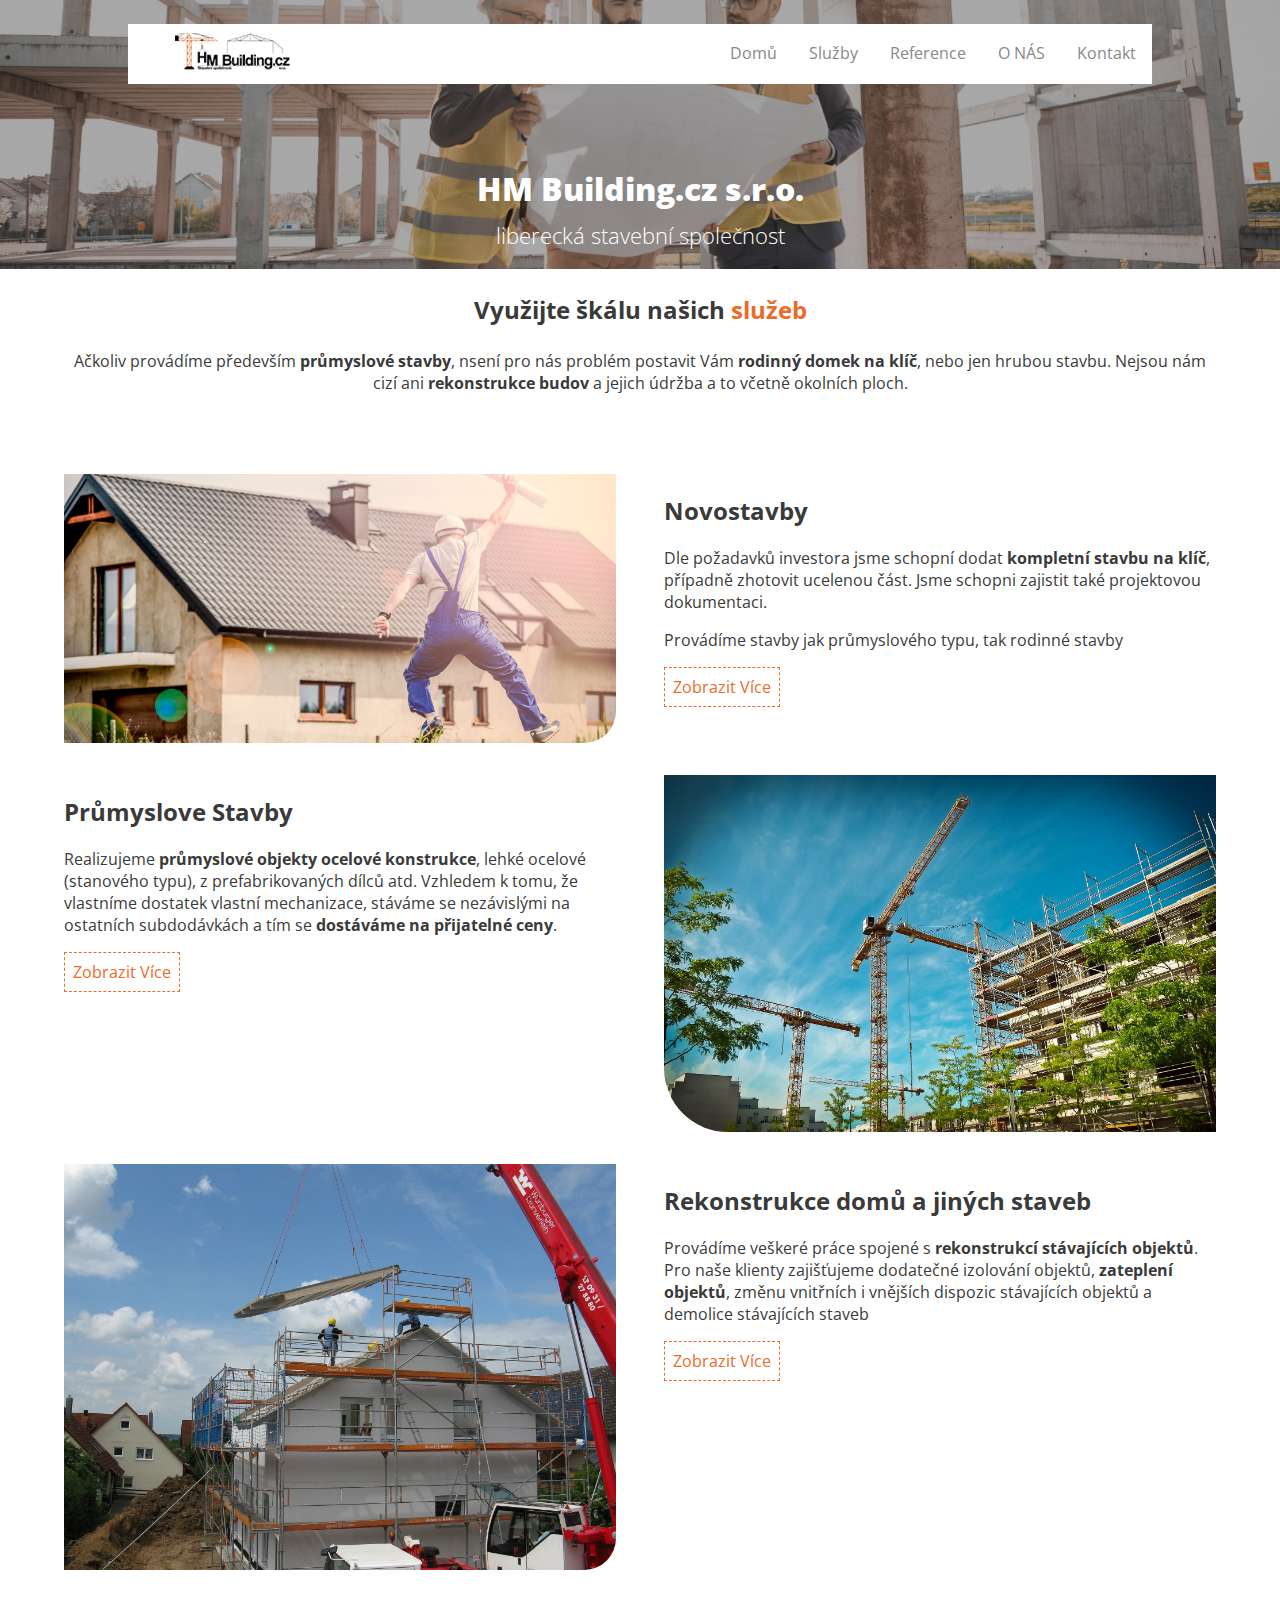
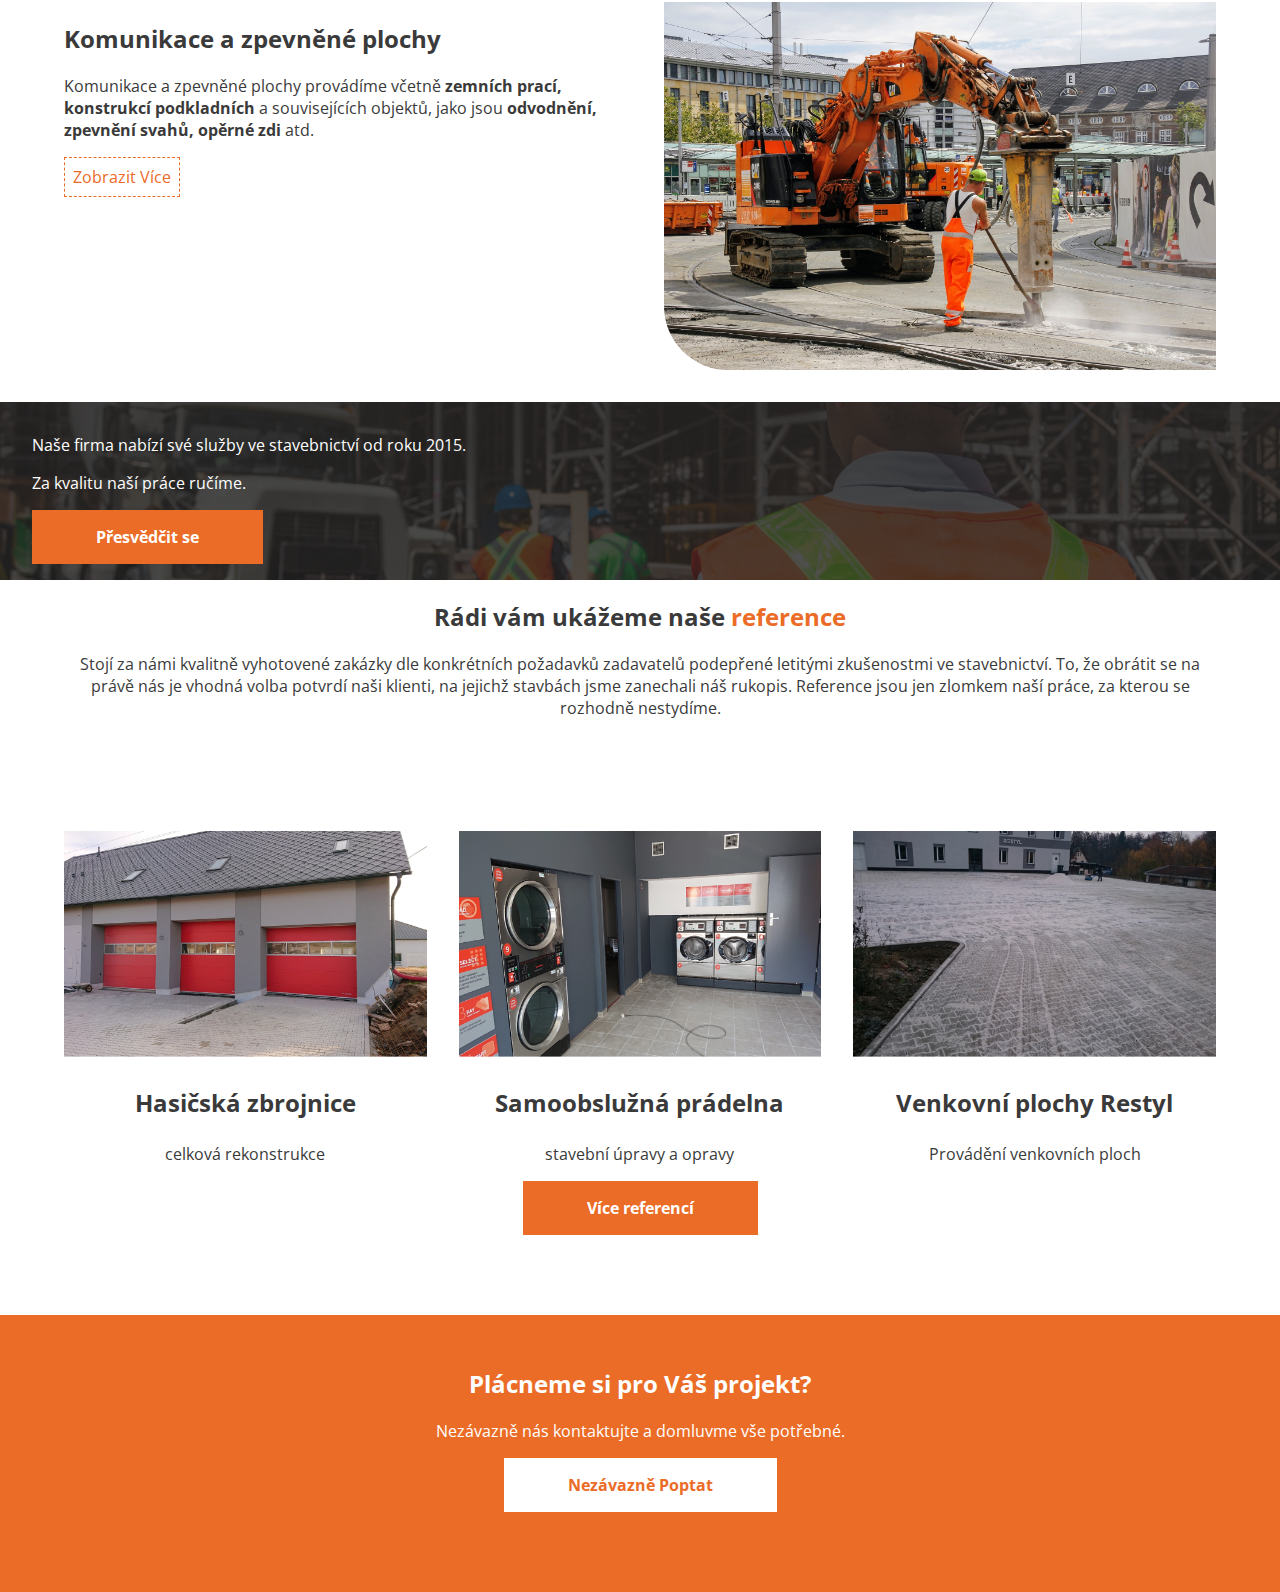
<file: index.html>
<!DOCTYPE html>
<html lang="en">
<head>
    <meta charset="UTF-8">
    <meta http-equiv="X-UA-Compatible" content="IE=edge">
    <meta name="viewport" content="width=device-width, initial-scale=1.0">
    <link rel="stylesheet" href="./css/main.css">
    <script src="./scripts/main.js"></script>
    <title>HM BUILDING</title>
</head>
<body>
    <header class="header-main">
        <nav class="navbar navbar--absolute" id="home">
            <a href="./index.html"><img class="navbar-logo" src="./media/logo.png" alt="logo"></a>
            <div class="hamburgermenu">
                <div>MENU</div>
                <div class="hamburgermenu-line"></div>
                <div class="hamburgermenu-line"></div>
                <div class="hamburgermenu-line"></div>
            </div>
            <ul class="menu">
                <li class="menu__item"><a href="./index.html#home">Domů</a></li>
                <li class="menu__item"><a href="./index.html#sluzby">Služby</a></li>
                <li class="menu__item"><a href="./reference.html">Reference</a></li>
                <li class="menu__item"><a href="./About.html">O NÁS</a></li>
                <li class="menu__item"><a href="./kontakt.html">Kontakt</a></li>
            </ul>
            
        </nav>
        
        <div class="header__text">
            <h1 class="header__text--1">HM Building.cz s.r.o.<br>
            <span class="header__text--2">liberecká stavební společnost</span></h1>
        </div>
    </header>
    <main class="main">
        
        <article class="services" id="sluzby">
            <header class="services__header">
                <p class="services__header-heading">Využijte škálu našich <span class="orange">služeb</span></p>
                <p class="article-text">Ačkoliv provádíme především <strong>průmyslové stavby</strong>, nsení pro nás problém postavit Vám <strong>rodinný domek na klíč</strong>, nebo jen hrubou stavbu. Nejsou nám cizí ani <strong>rekonstrukce budov</strong> a jejich údržba a to včetně okolních ploch.</p>
            </header>
            <section class="section" >
                <img class="img" src="./media/sluzba-novostavby-1200w.jpg" alt="novostavba">
                <div class="section-text">
                    <h2>Novostavby</h2>
                    <p>Dle požadavků investora jsme schopní dodat <strong>kompletní stavbu na klíč</strong>, případně zhotovit ucelenou část. Jsme schopni zajistit také projektovou dokumentaci.</p>
                    <p>Provádíme stavby jak průmyslového typu, tak rodinné stavby</p>
                    <a class="section-btn" href="./Novostavby.html">Zobrazit Více</a>
                </div>
            </section>
            <section class="section">
                <img class="img" src="./media/sluzba-prumyslove-stavby-1920w.jpg" alt="Prum_Stavby">
                <div class="section-text">
                    <h2>Průmyslove Stavby</h2>
                    <p>Realizujeme <strong>průmyslové objekty ocelové konstrukce</strong>, lehké ocelové (stanového typu), z prefabrikovaných dílců atd. Vzhledem k tomu, že vlastníme dostatek vlastní mechanizace, stáváme se nezávislými na ostatních subdodávkách a tím se <strong>dostáváme na přijatelné ceny</strong>.</p>
                    <a class="section-btn" href="./Prum_Stavby.html">Zobrazit Více</a>
                </div>
            </section>
            <section class="section">
                <img class="img" src="./media/sluzba-rekonstrukce-1920w.jpg" alt="Rekonstrukce">
                <div class="section-text">
                    <h2>Rekonstrukce domů a jiných staveb</h2>
                    <p>Provádíme veškeré práce spojené s <strong>rekonstrukcí stávajících objektů</strong>. Pro naše klienty zajišťujeme dodatečné izolování objektů, <strong>zateplení objektů</strong>, změnu vnitřních i vnějších dispozic stávajících objektů a demolice stávajících staveb</p>
                    <a class="section-btn" href="./Rekonstrukce.html">Zobrazit Více</a>
                </div>
            </section>
            <section class="section">
                <img class="img" src="./media/sluzba-komunikace-a-zpevnene-plochy-1200w.jpg" alt="Komunikace">
                <div class="section-text">
                    <h2>Komunikace a zpevněné plochy</h2>
                    <p>Komunikace a zpevněné plochy provádíme včetně <strong>zemních prací, konstrukcí podkladních</strong> a souvisejících objektů, jako jsou <strong>odvodnění, zpevnění svahů, opěrné zdi</strong> atd.</p>
                    <a class="section-btn" href="./komunikace.html">Zobrazit Více</a>
                </div>
            </section>
        </article>
    </main>
    <header class="header__trust">
        <p>Naše firma nabízí své služby ve stavebnictví od roku 2015.</p>
        <p>Za kvalitu naší práce ručíme.</p>
        <a class="btn" href="./kontakt.html">Přesvědčit se</a>
    </header>
    <main class="main">
        <article class="services">
            <header class="services__header" id="references">
                <h2 class="services__header-heading">Rádi vám ukážeme naše <span class="orange">reference</span></h2>
                <p class="article-text">Stojí za námi kvalitně vyhotovené zakázky dle konkrétních požadavků zadavatelů podepřené letitými zkušenostmi ve stavebnictví. To, že obrátit se na právě nás je vhodná volba potvrdí naši klienti, na jejichž stavbách jsme zanechali náš rukopis. Reference jsou jen zlomkem naší práce, za kterou se rozhodně nestydíme.</p>
            </header>
            <div class="reference--grid">
                <section class="reference" >
                    <a href="./Hasicska_Zbrojnice.html"><img class="img" src="./media/reference/reference-hasicska-zbrojnice-600w.jpg" alt="Zbrojnice">
                    <div class="reference-text">
                        <p>Hasičská zbrojnice</p>
                        <p>celková rekonstrukce</p>
                    </div>
                </a>
                </section>
                <section class="reference">
                    <a href="./Pradelna.html"><img class="img" src="./media/reference/reference-pradelna-600w.jpg" alt="pradelna">
                    <div class="reference-text">
                        <p>Samoobslužná prádelna</p>
                        <p>stavební úpravy a opravy</p>
                    </div>
                </a>
                </section>
                <section class="reference">
                    <a href="./Restyl.html" >
                        <img class="img" src="./media/reference/reference-plocha-600w.jpg" alt="plocha" >
                        <div class="reference-text">
                            <p>Venkovní plochy Restyl</p>
                            <p>Provádění venkovních ploch</p>
                        </div>
                    </a>
                </section>
            </div>
        </article>
        <div class="btn--center"><a class="btn" href="./reference.html">Více referencí</a></div>
    </main>
    <footer class="footer">
        <div class="footer__text">
            <h2 class="white">Plácneme si pro Váš projekt?</h2>
            <p class="white">Nezávazně nás kontaktujte a domluvme vše potřebné.</p>
            <div class="btn--center"><a class="btn btn--white" href="#">Nezávazně Poptat</a></div>
        </div>
    </footer>

</body>
</file>
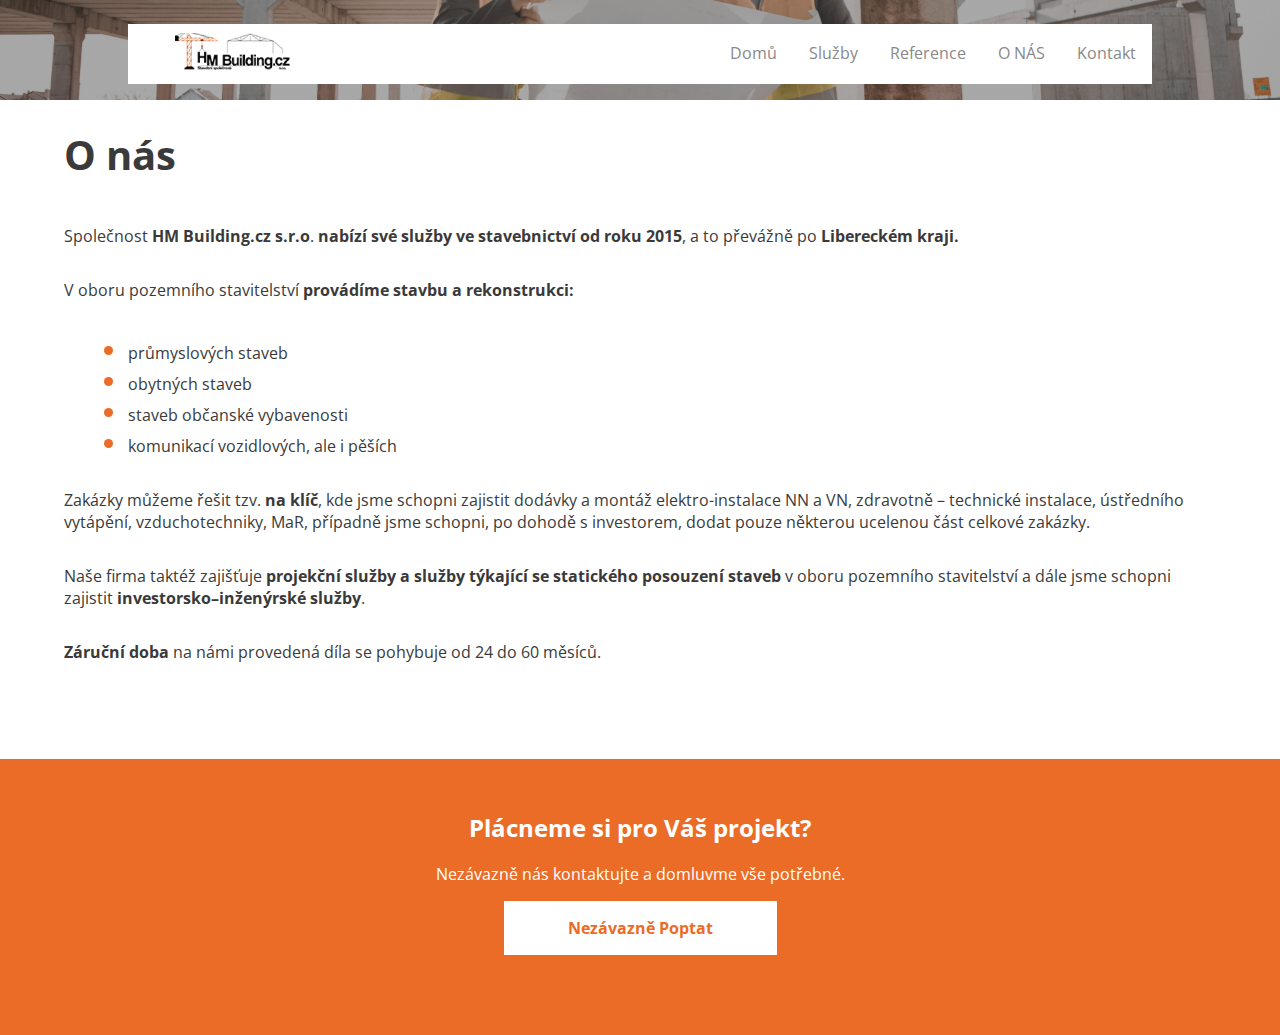
<file: About.html>
<!DOCTYPE html>
<html lang="en">
<head>
    <meta charset="UTF-8">
    <meta http-equiv="X-UA-Compatible" content="IE=edge">
    <meta name="viewport" content="width=device-width, initial-scale=1.0">
    <link rel="stylesheet" href="./css/main.css">
    <script src="./scripts/main.js"></script>
    <title>Document</title>
</head>
<body>
    <header class="header-others">
        <nav class="navbar" id="home">
            <a href="./index.html"><img class="navbar-logo" src="./media/logo.png" alt="logo"></a>
            <div class="hamburgermenu">
                <div class="hamburgermenu-text">MENU</div>
                <div class="hamburgermenu-line"></div>
                <div class="hamburgermenu-line"></div>
                <div class="hamburgermenu-line"></div>
            </div>
            <ul class="menu">
                <li class="menu__item"><a href="./index.html#home">Domů</a></li>
                <li class="menu__item"><a href="./index.html#sluzby">Služby</a></li>
                <li class="menu__item"><a href="./reference.html">Reference</a></li>
                <li class="menu__item"><a href="./About.html">O NÁS</a></li>
                <li class="menu__item"><a href="./kontakt.html">Kontakt</a></li>
            </ul>
        </nav>
    </header>
    <main class="main">
        <h1>O nás</h1>
        <p>Společnost <strong>HM Building.cz s.r.o</strong>. <strong>nabízí své služby ve stavebnictví od roku 2015</strong>, a to převážně po <strong>Libereckém kraji.</strong></p>
        <p>V oboru pozemního stavitelství <strong>provádíme stavbu a rekonstrukci:</strong></p>
        <ul class="orange-list">
            <li class="orange-list-item">průmyslových staveb</li>
            <li class="orange-list-item">obytných staveb</li>
            <li class="orange-list-item">staveb občanské vybavenosti</li>
            <li class="orange-list-item">komunikací vozidlových, ale i pěších</li>
        </ul>
        <p>Zakázky můžeme řešit tzv. <strong>na klíč</strong>, kde jsme schopni zajistit dodávky a montáž elektro-instalace NN a VN, zdravotně – technické instalace, ústředního vytápění, vzduchotechniky, MaR, případně jsme schopni, po dohodě s investorem, dodat pouze některou ucelenou část celkové zakázky.</p>

        <p>Naše firma taktéž zajišťuje <strong>projekční služby a služby týkající se statického posouzení staveb</strong> v oboru pozemního stavitelství a dále jsme schopni zajistit <strong>investorsko–inženýrské služby</strong>.</p>
            
        <p><strong>Záruční doba</strong> na námi provedená díla se pohybuje od 24 do 60 měsíců.</p>
    </main>
    <footer class="footer">
        <div class="footer__text">
            <h2 class="white">Plácneme si pro Váš projekt?</h2>
            <p class="white">Nezávazně nás kontaktujte a domluvme vše potřebné.</p>
            <div class="btn--center"><a class="btn btn--white" href="#">Nezávazně Poptat</a></div>
        </div>
    </footer>

</body>
</file>
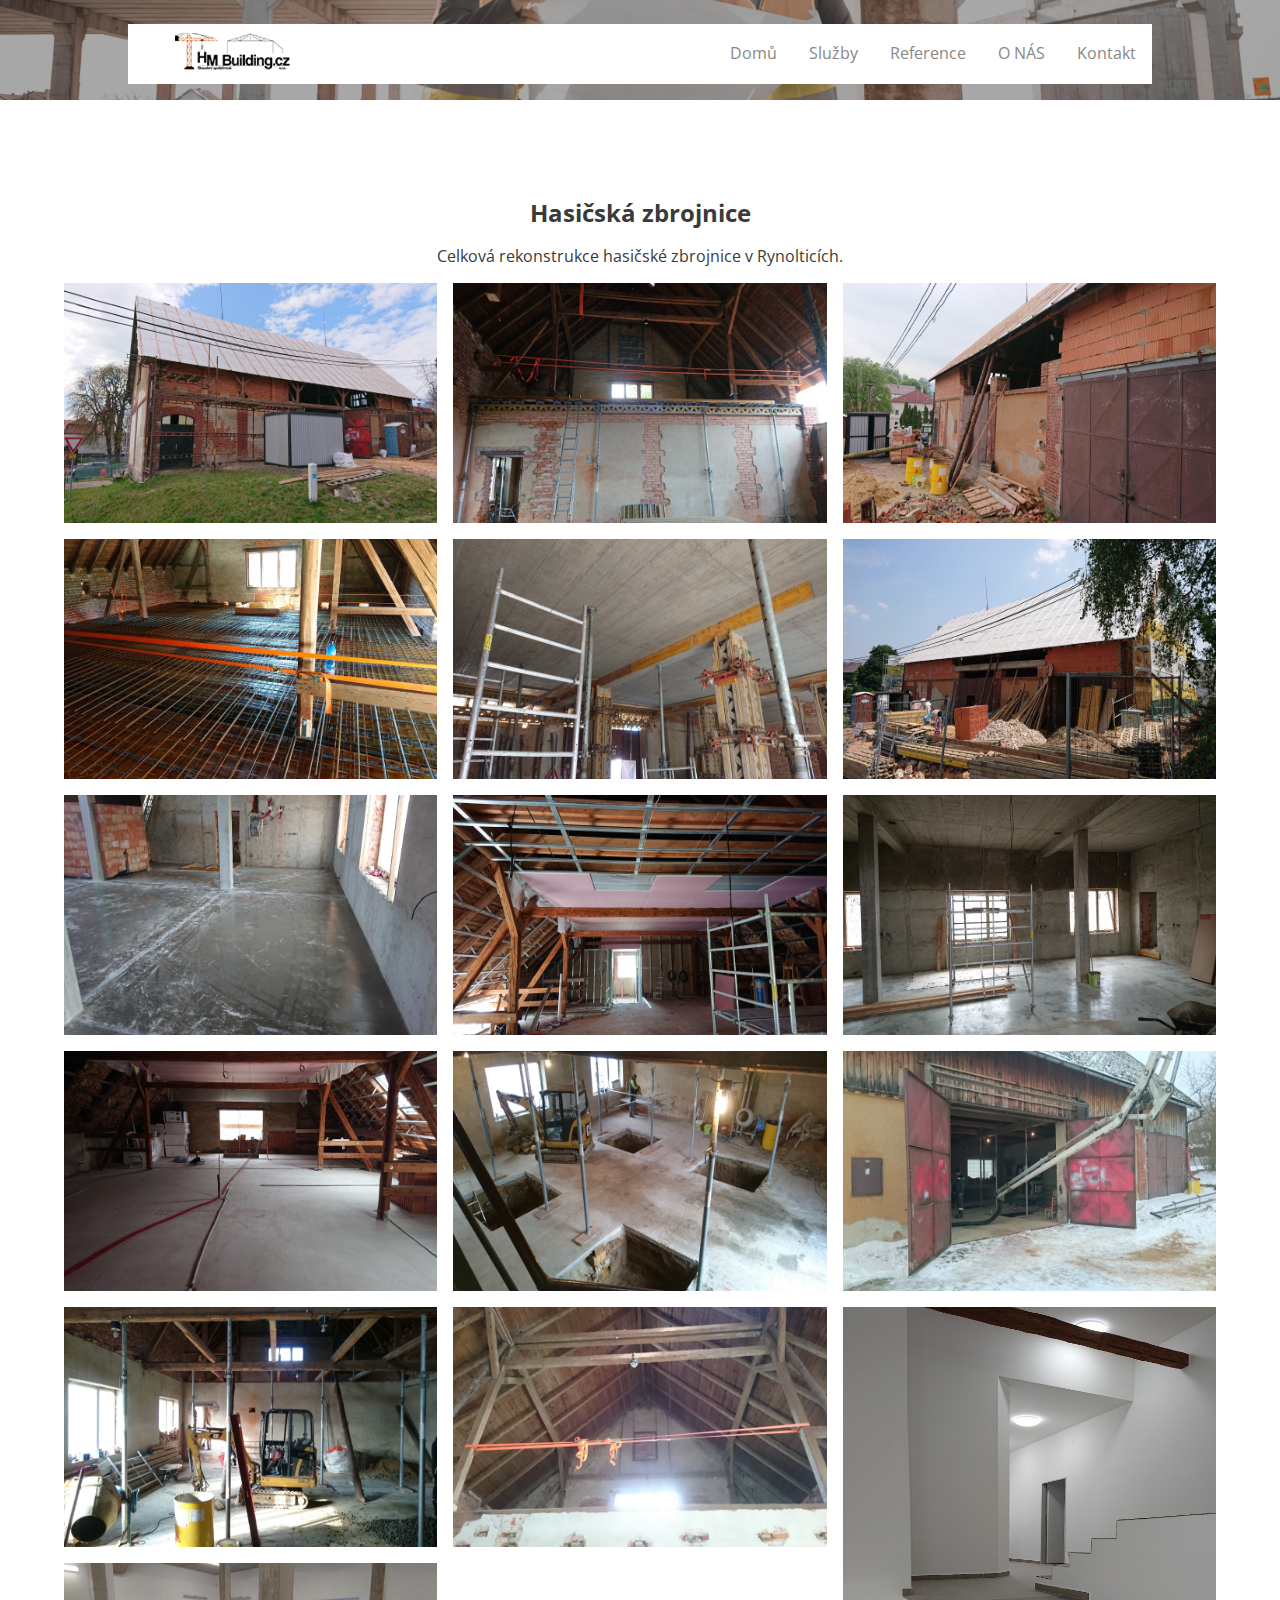
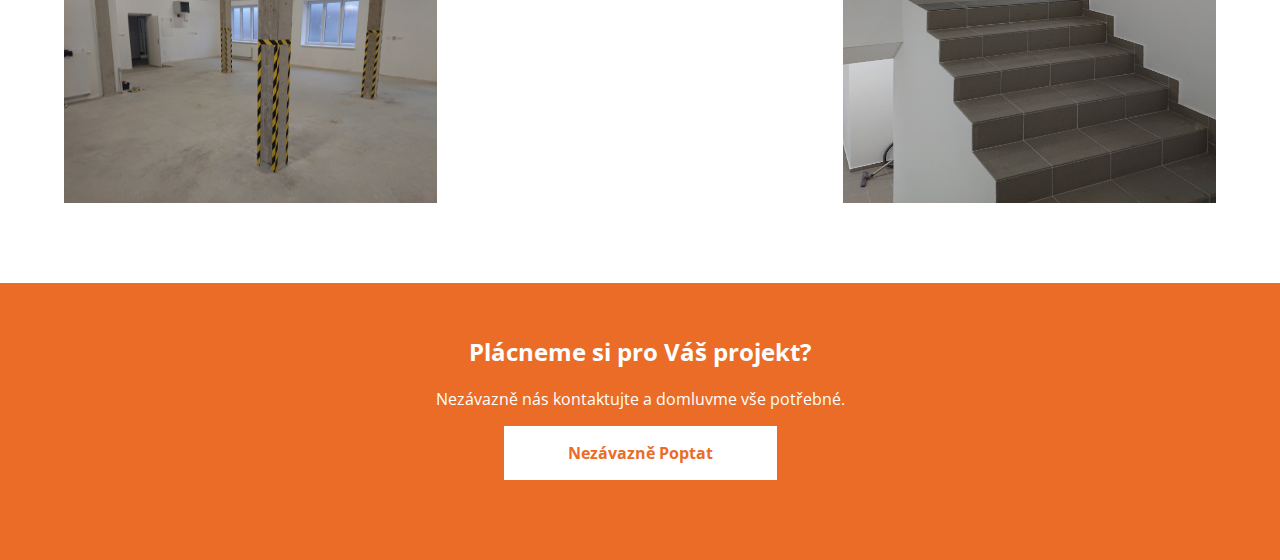
<file: Hasicska_Zbrojnice.html>
<!DOCTYPE html>
<html lang="en">
<head>
    <meta charset="UTF-8">
    <meta http-equiv="X-UA-Compatible" content="IE=edge">
    <meta name="viewport" content="width=device-width, initial-scale=1.0">
    <link rel="stylesheet" href="./css/main.css">
    <script src="./scripts/main.js"></script>
    <title>Document</title>
</head>
<body>
    <header class="header-others">
        <nav class="navbar" id="home">
            <a href="./index.html"><img class="navbar-logo" src="./media/logo.png" alt="logo"></a>
            <div class="hamburgermenu">
                <div class="hamburgermenu-text">MENU</div>
                <div class="hamburgermenu-line"></div>
                <div class="hamburgermenu-line"></div>
                <div class="hamburgermenu-line"></div>
            </div>
            <ul class="menu">
                <li class="menu__item"><a href="./index.html#home">Domů</a></li>
                <li class="menu__item"><a href="./index.html#sluzby">Služby</a></li>
                <li class="menu__item"><a href="./reference.html">Reference</a></li>
                <li class="menu__item"><a href="./About.html">O NÁS</a></li>
                <li class="menu__item"><a href="./kontakt.html">Kontakt</a></li>
            </ul>
        </nav>
    </header>
    <main class="main center">
        <h2 class="top-padding">Hasičská zbrojnice</h2>
        <p>Celková rekonstrukce hasičské zbrojnice v Rynolticích.</p>
        <div class="gallery gap">
            <img class="img gallery-item" src="./media/reference/hasicska-zbrojnice/reference-hz-01.jpeg" alt="hasicska-zbrojnice">
            <img class="img gallery-item" src="./media/reference/hasicska-zbrojnice/reference-hz-02.jpeg" alt="hasicska-zbrojnice">
            <img class="img gallery-item" src="./media/reference/hasicska-zbrojnice/reference-hz-03.jpeg" alt="hasicska-zbrojnice">
            <img class="img gallery-item" src="./media/reference/hasicska-zbrojnice/reference-hz-04.jpeg" alt="hasicska-zbrojnice">
            <img class="img gallery-item" src="./media/reference/hasicska-zbrojnice/reference-hz-05.jpeg" alt="hasicska-zbrojnice">
            <img class="img gallery-item" src="./media/reference/hasicska-zbrojnice/reference-hz-06.jpeg" alt="hasicska-zbrojnice">
            <img class="img gallery-item" src="./media/reference/hasicska-zbrojnice/reference-hz-07.jpeg" alt="hasicska-zbrojnice">
            <img class="img gallery-item" src="./media/reference/hasicska-zbrojnice/reference-hz-08.jpeg" alt="hasicska-zbrojnice">
            <img class="img gallery-item" src="./media/reference/hasicska-zbrojnice/reference-hz-09.jpeg" alt="hasicska-zbrojnice">
            <img class="img gallery-item" src="./media/reference/hasicska-zbrojnice/reference-hz-10.jpeg" alt="hasicska-zbrojnice">
            <img class="img gallery-item" src="./media/reference/hasicska-zbrojnice/reference-hz-11.jpeg" alt="hasicska-zbrojnice">
            <img class="img gallery-item" src="./media/reference/hasicska-zbrojnice/reference-hz-12.jpeg" alt="hasicska-zbrojnice">
            <img class="img gallery-item" src="./media/reference/hasicska-zbrojnice/reference-hz-14.jpeg" alt="hasicska-zbrojnice">
            <img class="img gallery-item" src="./media/reference/hasicska-zbrojnice/reference-hz-15.jpeg" alt="hasicska-zbrojnice">
            <img class="img gallery-item ratio1to2" src="./media/reference/hasicska-zbrojnice/reference-hz-16.jpeg" alt="hasicska-zbrojnice">
            <img class="img gallery-item" src="./media/reference/hasicska-zbrojnice/reference-hz-17.jpeg" alt="hasicska-zbrojnice">
        </div>
    </main>
    <footer class="footer">
        <div class="footer__text">
            <h2 class="white">Plácneme si pro Váš projekt?</h2>
            <p class="white">Nezávazně nás kontaktujte a domluvme vše potřebné.</p>
            <div class="btn--center"><a class="btn btn--white" href="#">Nezávazně Poptat</a></div>
        </div>
    </footer>
</body>
</file>
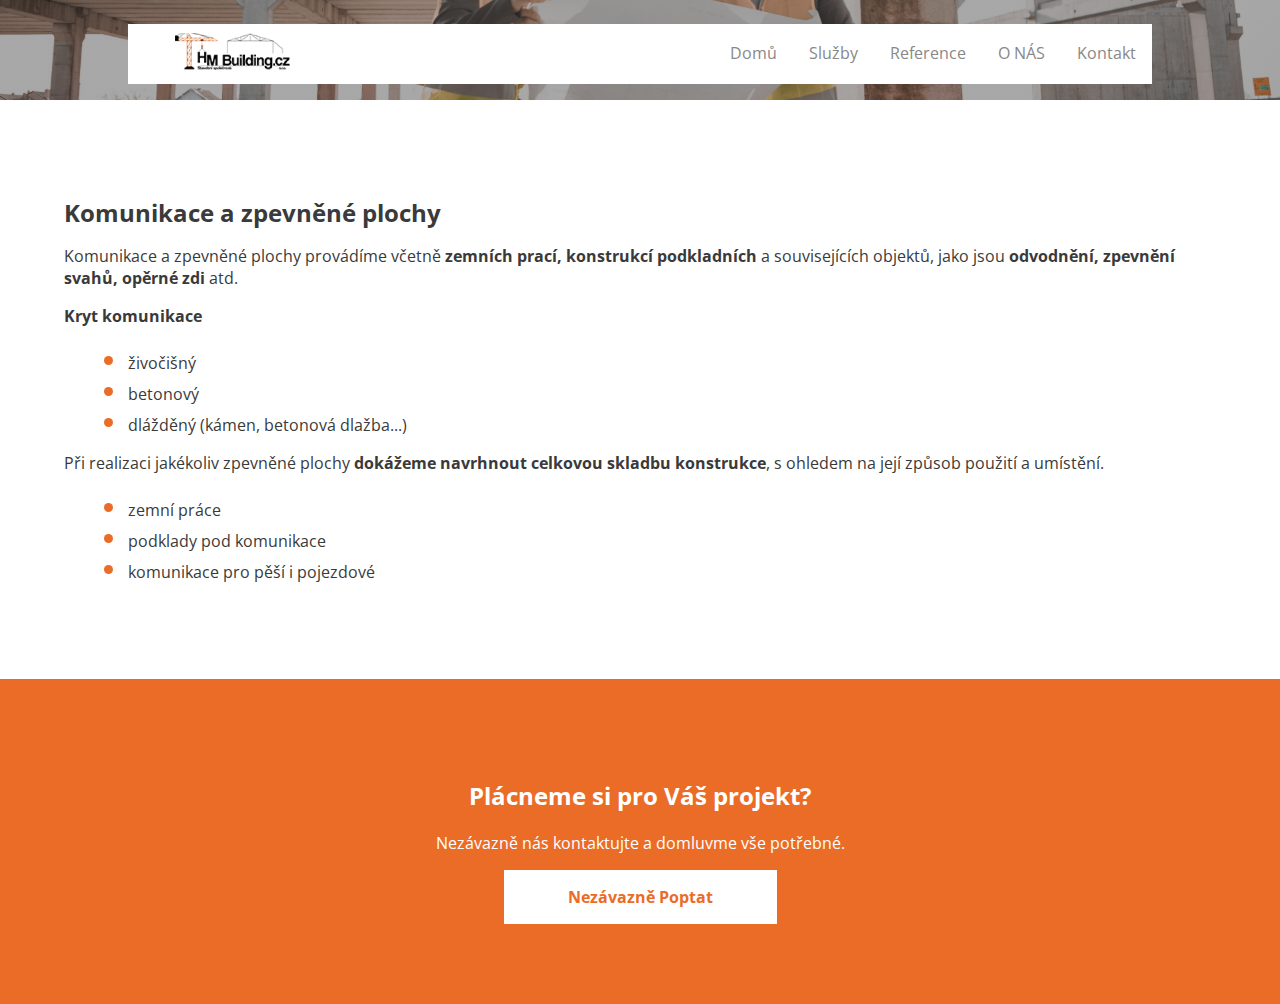
<file: komunikace.html>
<!DOCTYPE html>
<html lang="en">
<head>
    <meta charset="UTF-8">
    <meta http-equiv="X-UA-Compatible" content="IE=edge">
    <meta name="viewport" content="width=device-width, initial-scale=1.0">
    <link rel="stylesheet" href="./css/main.css">
    <script src="./scripts/main.js"></script>
    <title>Document</title>
</head>
<body>
    <header class="header-others">
        <nav class="navbar" id="home">
            <a href="./index.html"><img class="navbar-logo" src="./media/logo.png" alt="logo"></a>
            <div class="hamburgermenu">
                <div class="hamburgermenu-text">MENU</div>
                <div class="hamburgermenu-line"></div>
                <div class="hamburgermenu-line"></div>
                <div class="hamburgermenu-line"></div>
            </div>
            <ul class="menu">
                <li class="menu__item"><a href="./index.html#home">Domů</a></li>
                <li class="menu__item"><a href="./index.html#sluzby">Služby</a></li>
                <li class="menu__item"><a href="./reference.html">Reference</a></li>
                <li class="menu__item"><a href="./About.html">O NÁS</a></li>
                <li class="menu__item"><a href="./kontakt.html">Kontakt</a></li>
            </ul>
        </nav>
    </header>
    <main class="main">
        <h2 class="top-padding">Komunikace a zpevněné plochy</h2>
        <p>Komunikace a zpevněné plochy provádíme včetně <strong>zemních prací, konstrukcí podkladních</strong> a souvisejících objektů, jako jsou <strong>odvodnění, zpevnění svahů, opěrné zdi</strong> atd.</p>
        <p class="NoMargin"><b>Kryt komunikace</b></p>
        <ul class="orange-list">
            <li class="orange-list-item">živočišný</li>
            <li class="orange-list-item">betonový</li>
            <li class="orange-list-item">dlážděný (kámen, betonová dlažba...)</li>
        </ul>
        <p class="NoMargin">Při realizaci jakékoliv zpevněné plochy <b>dokážeme navrhnout celkovou skladbu konstrukce</b>, s ohledem na její způsob použití a umístění.</p>
        <ul class="orange-list">
            <li class="orange-list-item">zemní práce</li>
            <li class="orange-list-item">podklady pod komunikace</li>
            <li class="orange-list-item">komunikace pro pěší i pojezdové</li>
        </ul>
    </main>
    <footer class="footer">
        <div class="footer__text">
            <h2 class="white footer--top-padding">Plácneme si pro Váš projekt?</h2>
            <p class="white">Nezávazně nás kontaktujte a domluvme vše potřebné.</p>
            <div class="btn--center"><a class="btn btn--white" href="#">Nezávazně Poptat</a></div>
        </div>
    </footer>
</body>
</file>
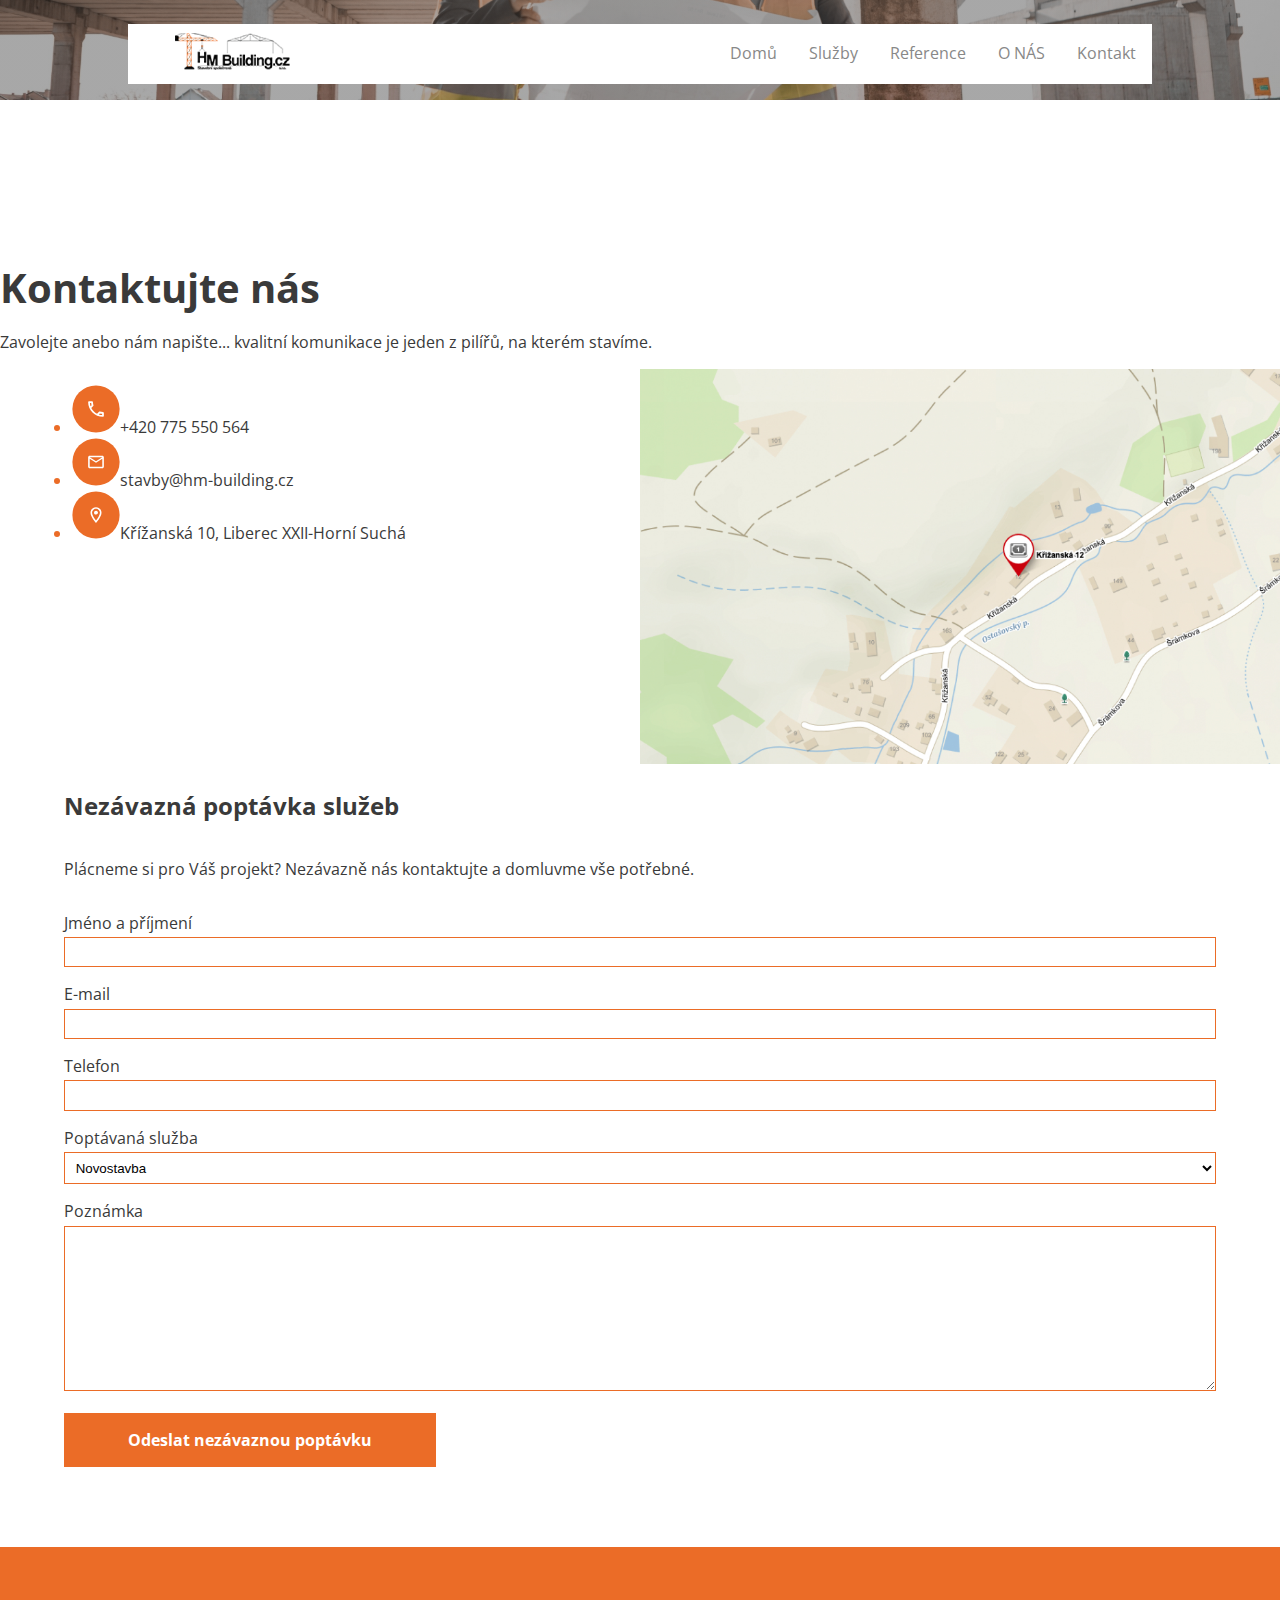
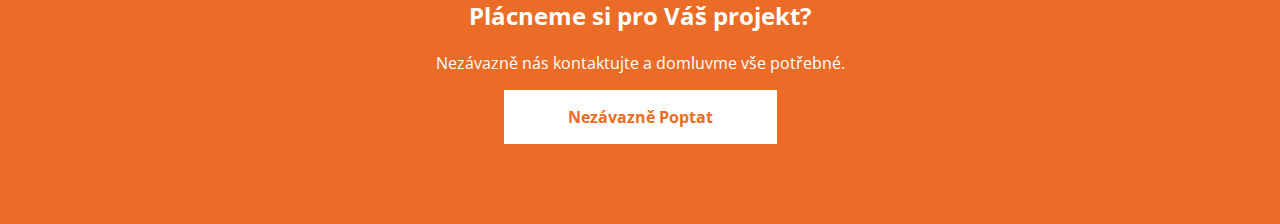
<file: kontakt.html>
<!DOCTYPE html>
<html lang="en">
<head>
    <meta charset="UTF-8">
    <meta http-equiv="X-UA-Compatible" content="IE=edge">
    <meta name="viewport" content="width=device-width, initial-scale=1.0">
    <link rel="stylesheet" href="./css/main.css">
    <link rel="stylesheet" href="./css/form.css">
    <script src="./scripts/main.js"></script>
    <title>Document</title>
</head>
<body>
    <header class="header-others center">
        <nav class="navbar" id="home">
            <a href="./index.html"><img class="navbar-logo" src="./media/logo.png" alt="logo"></a>
            <div class="hamburgermenu">
                <div class="hamburgermenu-text">MENU</div>
                <div class="hamburgermenu-line"></div>
                <div class="hamburgermenu-line"></div>
                <div class="hamburgermenu-line"></div>
            </div>
            <ul class="menu menu--left">
                <li class="menu__item"><a href="./index.html#home">Domů</a></li>
                <li class="menu__item"><a href="./index.html#sluzby">Služby</a></li>
                <li class="menu__item"><a href="./reference.html">Reference</a></li>
                <li class="menu__item"><a href="./About.html">O NÁS</a></li>
                <li class="menu__item"><a href="./kontakt.html">Kontakt</a></li>
            </ul>
        </nav>
        
    </header>
    <div class="Kontakt-heading">
        <h1 class="top-padding">Kontaktujte nás</h1>
        <p>Zavolejte anebo nám napište... kvalitní komunikace je jeden z pilířů, na kterém stavíme.</p>
    </div>
    <div class="Kontakt--grid">
        <main class="main">
            <ul class="kontakt__list">
                <li class="Kontakt__list-element"><a href="#"><img  class="icon" src="media/Icons/phone.svg" alt="phone">+420 775 550 564</a></li>
                <li class="Kontakt__list-element"><a href="#"><img  class="icon" src="media/Icons/mail.svg" alt="mail">stavby@hm-building.cz</a></li>
                <li class="Kontakt__list-element"><a href="#"><img  class="icon" src="media/Icons/location.svg" alt="location">Křížanská 10, Liberec XXII-Horní Suchá</a></li>
            </ul>
        </main>
        <a><img class="img" src="media/mapa.jpg" alt="map"></a>
    </div>
    <main class="main">
        <h2>Nezávazná poptávka služeb</h2>
        <p>Plácneme si pro Váš projekt? Nezávazně nás kontaktujte a domluvme vše potřebné.</p>
        <form>
            <label class="form__item">
                Jméno a příjmení
                <input type="text" class="form__item__input">
              </label>
              <label class="form__item">
                E-mail
                <input type="email" class="form__item__input">
              </label>
              <label class="form__item">
                Telefon
                <input type="text" class="form__item__input">
              </label>
              <label class="form__item">
                Poptávaná služba
                <select class="form__item__input">
                  <option value="Novostavba">Novostavba</option>
                  <option value="Novostavba">Průmyslová stavba</option>
                  <option value="Novostavba">Rekonstrukce</option>
                  <option value="Novostavba">Komunikace a zpevněné plochy</option>
                </select>
              </label>
              <label class="form__item">
                Poznámka
                <textarea rows="10" class="form__item__input"></textarea>
              </label>
              <br>
              <a class="btn" href="#">Odeslat nezávaznou poptávku</a>
        </form>
    </main>
    <footer class="footer">
        <div class="footer__text">
            <h2 class="white">Plácneme si pro Váš projekt?</h2>
            <p class="white">Nezávazně nás kontaktujte a domluvme vše potřebné.</p>
            <div class="btn--center"><a class="btn btn--white" href="#">Nezávazně Poptat</a></div>
        </div>
    </footer>
</body>
</file>
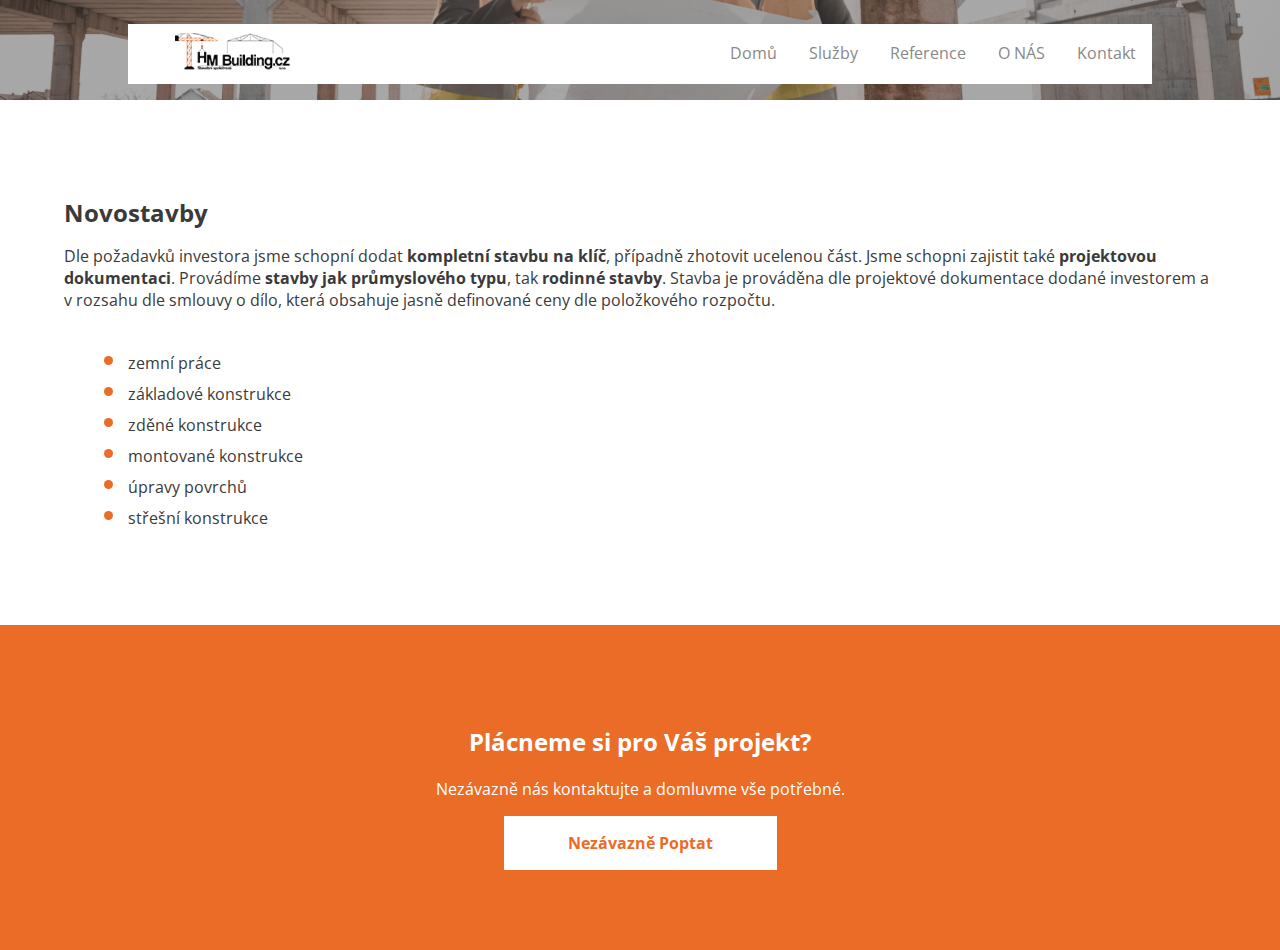
<file: Novostavby.html>
<!DOCTYPE html>
<html lang="en">
<head>
    <meta charset="UTF-8">
    <meta http-equiv="X-UA-Compatible" content="IE=edge">
    <meta name="viewport" content="width=device-width, initial-scale=1.0">
    <link rel="stylesheet" href="./css/main.css">
    <script src="./scripts/main.js"></script>
    <title>Document</title>
</head>
<body>
    <header class="header-others">
        <nav class="navbar" id="home">
            <a href="./index.html"><img class="navbar-logo" src="./media/logo.png" alt="logo"></a>
            <div class="hamburgermenu">
                <div class="hamburgermenu-text">MENU</div>
                <div class="hamburgermenu-line"></div>
                <div class="hamburgermenu-line"></div>
                <div class="hamburgermenu-line"></div>
            </div>
            <ul class="menu">
                <li class="menu__item"><a href="./index.html#home">Domů</a></li>
                <li class="menu__item"><a href="./index.html#sluzby">Služby</a></li>
                <li class="menu__item"><a href="./reference.html">Reference</a></li>
                <li class="menu__item"><a href="./About.html">O NÁS</a></li>
                <li class="menu__item"><a href="./kontakt.html">Kontakt</a></li>
            </ul>
        </nav>
    </header>
    <main class="main">
        <h2 class="top-padding">Novostavby</h2>
        <p>Dle požadavků investora jsme schopní dodat <strong>kompletní stavbu na klíč</strong>, případně zhotovit ucelenou část. Jsme schopni zajistit také <strong>projektovou dokumentaci</strong>. Provádíme <strong>stavby jak průmyslového typu</strong>, tak <strong>rodinné stavby</strong>. Stavba je prováděna dle projektové dokumentace dodané investorem 
            a v rozsahu dle smlouvy o dílo, která obsahuje jasně definované ceny dle položkového rozpočtu.</p>
        <ul class="orange-list">
            <li class="orange-list-item">zemní práce</li>
            <li class="orange-list-item">základové konstrukce</li>
            <li class="orange-list-item">zděné konstrukce</li>
            <li class="orange-list-item">montované konstrukce</li>
            <li class="orange-list-item">úpravy povrchů</li>
            <li class="orange-list-item">střešní konstrukce</li>
        </ul>
    </main>
    <footer class="footer">
        <div class="footer__text">
            <h2 class="white footer--top-padding">Plácneme si pro Váš projekt?</h2>
            <p class="white">Nezávazně nás kontaktujte a domluvme vše potřebné.</p>
            <div class="btn--center"><a class="btn btn--white" href="#">Nezávazně Poptat</a></div>
        </div>
    </footer>
</body>
</file>
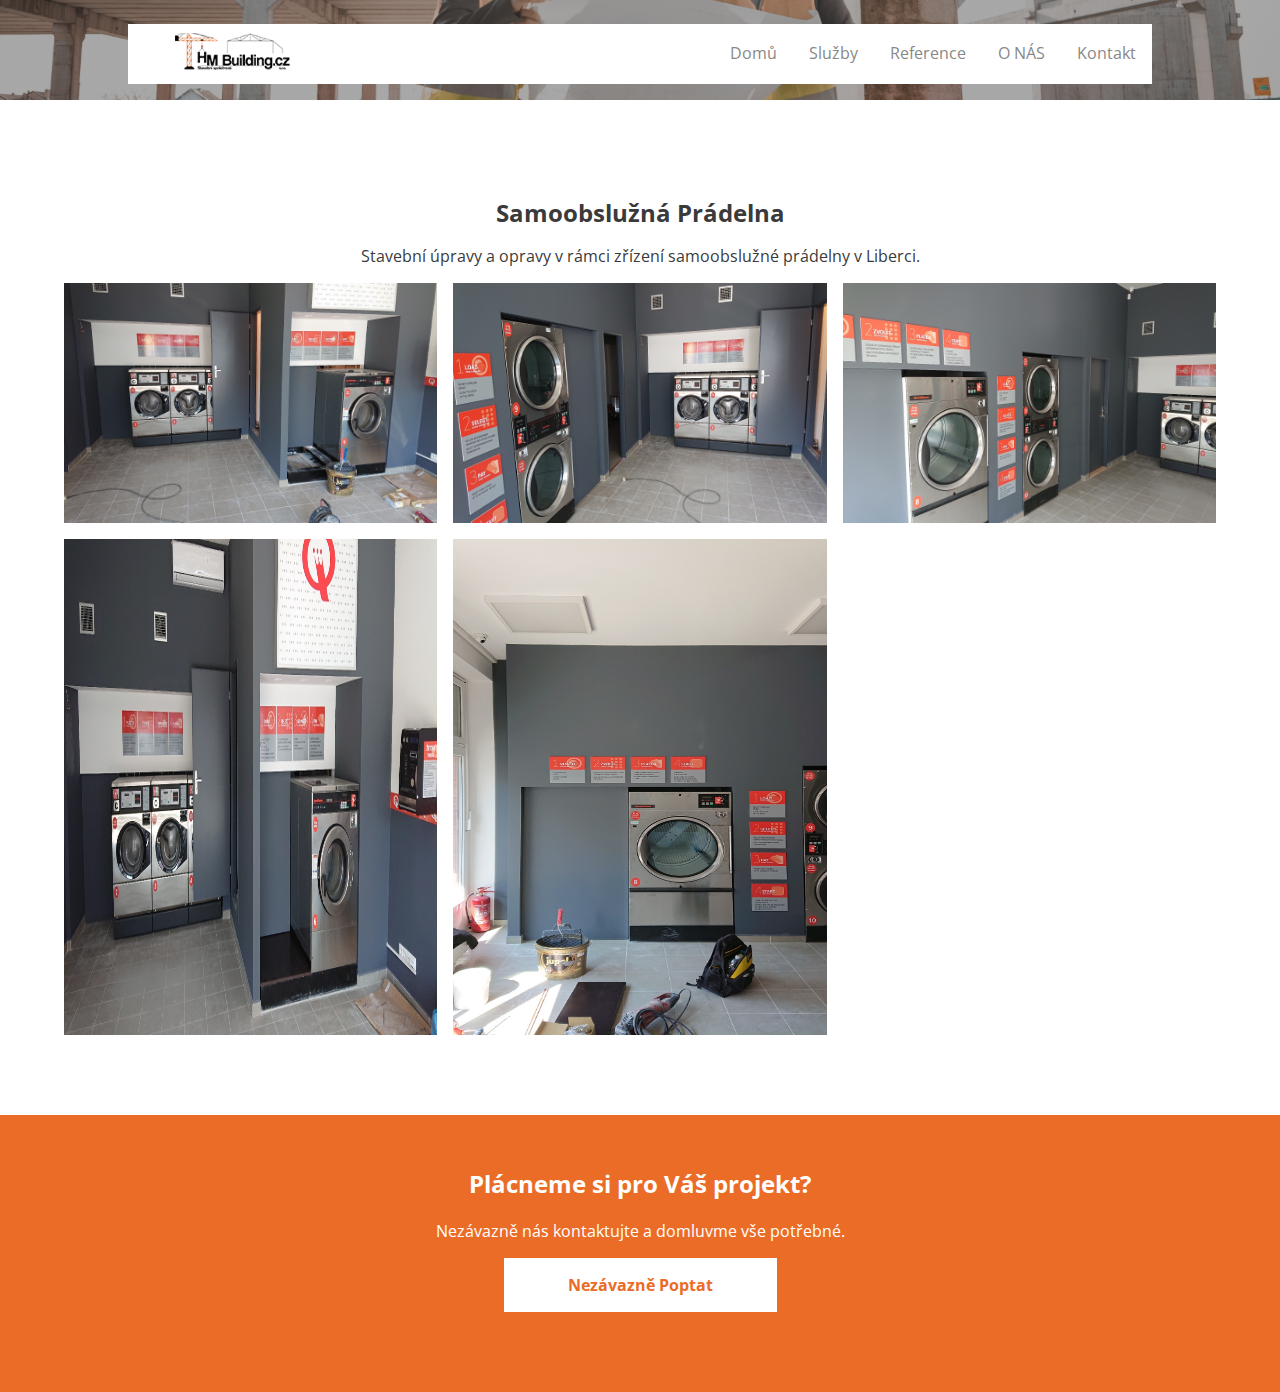
<file: Pradelna.html>
<!DOCTYPE html>
<html lang="en">
<head>
    <meta charset="UTF-8">
    <meta http-equiv="X-UA-Compatible" content="IE=edge">
    <meta name="viewport" content="width=device-width, initial-scale=1.0">
    <link rel="stylesheet" href="./css/main.css">
    <script src="./scripts/main.js"></script>
    <title>Document</title>
</head>
<body>
    <header class="header-others">
        <nav class="navbar" id="home">
            <a href="./index.html"><img class="navbar-logo" src="./media/logo.png" alt="logo"></a>
            <div class="hamburgermenu">
                <div class="hamburgermenu-text">MENU</div>
                <div class="hamburgermenu-line"></div>
                <div class="hamburgermenu-line"></div>
                <div class="hamburgermenu-line"></div>
            </div>
            <ul class="menu">
                <li class="menu__item"><a href="./index.html#home">Domů</a></li>
                <li class="menu__item"><a href="./index.html#sluzby">Služby</a></li>
                <li class="menu__item"><a href="./reference.html">Reference</a></li>
                <li class="menu__item"><a href="./About.html">O NÁS</a></li>
                <li class="menu__item"><a href="./kontakt.html">Kontakt</a></li>
            </ul>
        </nav>
    </header>
    <main class="main center">
        <h2 class="top-padding">Samoobslužná Prádelna</h2>
        <p>Stavební úpravy a opravy v rámci zřízení samoobslužné prádelny v Liberci.</p>
        <div class="gallery gap">
            <img class="img gallery-item" src="./media/reference/pradelna/reference-pradelna-01.jpeg" alt="Pradelna">
            <img class="img gallery-item" src="./media/reference/pradelna/reference-pradelna-02.jpeg" alt="Pradelna">
            <img class="img gallery-item" src="./media/reference/pradelna/reference-pradelna-03.jpeg" alt="Pradelna">
            <img class="img gallery-item ratio1to2" src="./media/reference/pradelna/reference-pradelna-04.jpeg" alt="Pradelna">
            <img class="img gallery-item ratio1to2" src="./media/reference/pradelna/reference-pradelna-05.jpeg" alt="Pradelna">
        </div>
    </main>
    <footer class="footer">
        <div class="footer__text">
            <h2 class="white">Plácneme si pro Váš projekt?</h2>
            <p class="white">Nezávazně nás kontaktujte a domluvme vše potřebné.</p>
            <div class="btn--center"><a class="btn btn--white" href="#">Nezávazně Poptat</a></div>
        </div>
    </footer>
</body>
</file>
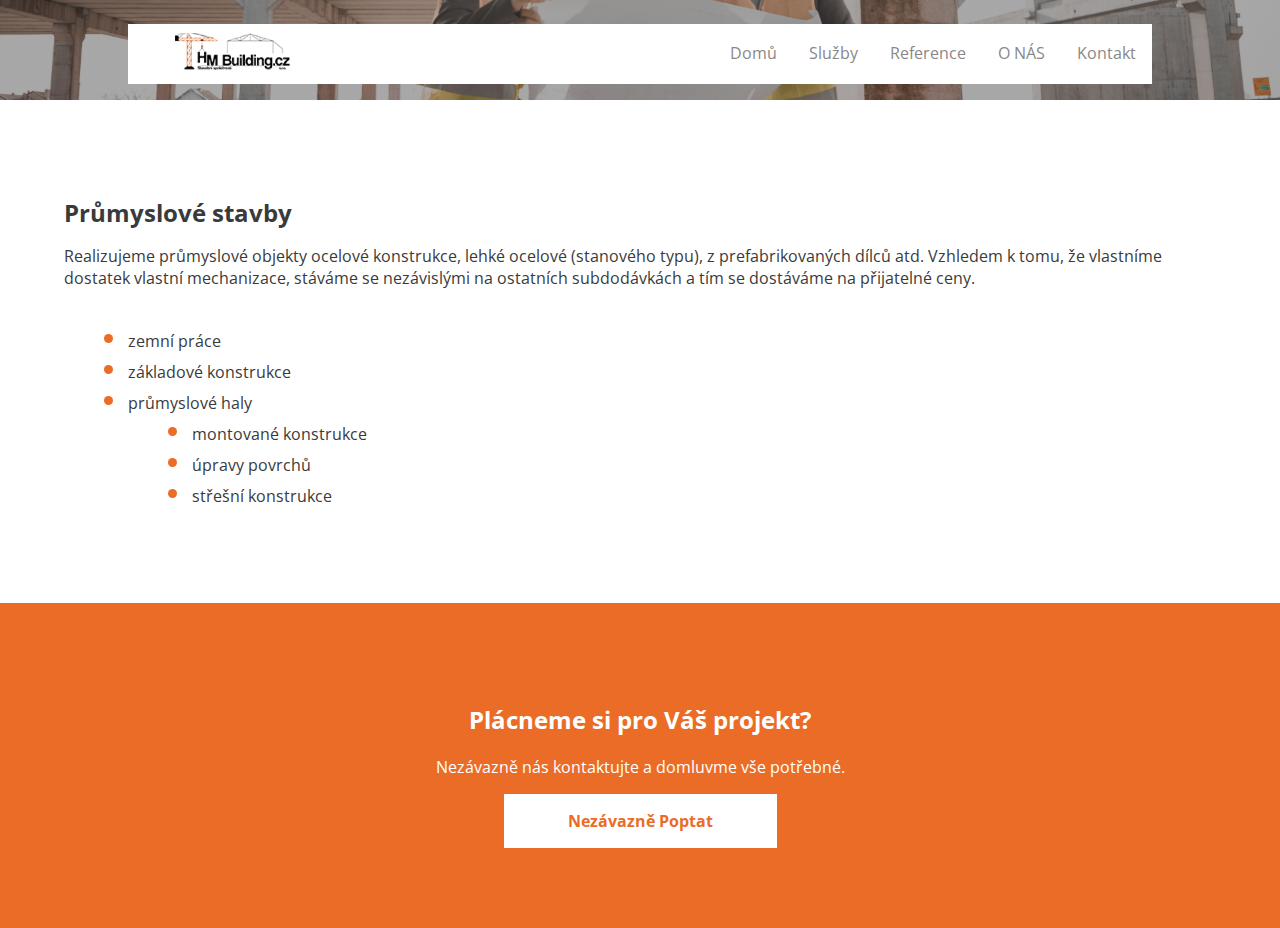
<file: Prum_Stavby.html>
<!DOCTYPE html>
<html lang="en">
<head>
    <meta charset="UTF-8">
    <meta http-equiv="X-UA-Compatible" content="IE=edge">
    <meta name="viewport" content="width=device-width, initial-scale=1.0">
    <link rel="stylesheet" href="./css/main.css">
    <script src="./scripts/main.js"></script>
    <title>Document</title>
</head>
<body>
    <header class="header-others">
        <nav class="navbar" id="home">
            <a href="./index.html"><img class="navbar-logo" src="./media/logo.png" alt="logo"></a>
            <div class="hamburgermenu">
                <div class="hamburgermenu-text">MENU</div>
                <div class="hamburgermenu-line"></div>
                <div class="hamburgermenu-line"></div>
                <div class="hamburgermenu-line"></div>
            </div>
            <ul class="menu">
                <li class="menu__item"><a href="./index.html#home">Domů</a></li>
                <li class="menu__item"><a href="./index.html#sluzby">Služby</a></li>
                <li class="menu__item"><a href="./reference.html">Reference</a></li>
                <li class="menu__item"><a href="./About.html">O NÁS</a></li>
                <li class="menu__item"><a href="./kontakt.html">Kontakt</a></li>
            </ul>
        </nav>
    </header>
    <main class="main">
        <h2 class="top-padding">Průmyslové stavby</h2>
        <p>Realizujeme průmyslové objekty ocelové konstrukce, lehké ocelové (stanového typu), z prefabrikovaných dílců atd. Vzhledem k tomu, že vlastníme dostatek vlastní mechanizace, stáváme se nezávislými na ostatních subdodávkách a tím se dostáváme na přijatelné ceny.</p>
        <ul class="orange-list">
            <li class="orange-list-item">zemní práce</li>
            <li class="orange-list-item">základové konstrukce</li>
            <li class="orange-list-item">průmyslové haly
            <ul class="orange-list">
                <li class="orange-list-item">montované konstrukce</li>
                <li class="orange-list-item">úpravy povrchů</li>
                <li class="orange-list-item">střešní konstrukce</li>
            </ul>
            </li>
        </ul>
    </main>
    <footer class="footer">
        <div class="footer__text">
            <h2 class="white footer--top-padding">Plácneme si pro Váš projekt?</h2>
            <p class="white">Nezávazně nás kontaktujte a domluvme vše potřebné.</p>
            <div class="btn--center"><a class="btn btn--white" href="#">Nezávazně Poptat</a></div>
        </div>
    </footer>
</body>
</file>
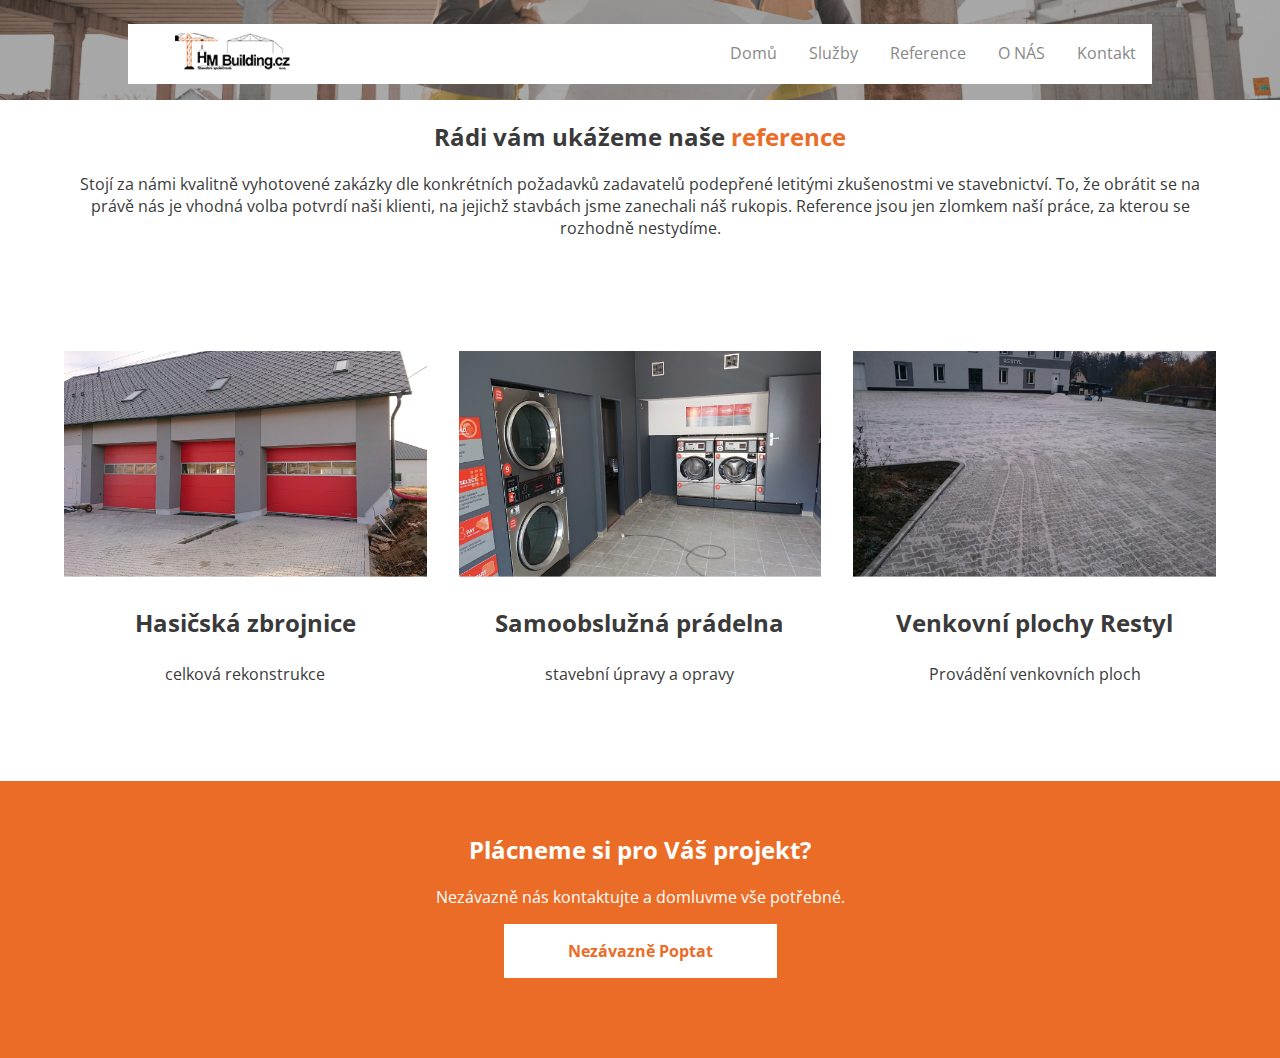
<file: reference.html>
<!DOCTYPE html>
<html lang="en">
<head>
    <meta charset="UTF-8">
    <meta http-equiv="X-UA-Compatible" content="IE=edge">
    <meta name="viewport" content="width=device-width, initial-scale=1.0">
    <link rel="stylesheet" href="./css/main.css">
    <script src="./scripts/main.js"></script>
    <title>Document</title>
</head>
<body>
    <header class="header-others">
    <nav class="navbar" id="home">
        <a href="./index.html"><img class="navbar-logo" src="./media/logo.png" alt="logo"></a>
        <div class="hamburgermenu">
            <div class="hamburgermenu-text">MENU</div>
            <div class="hamburgermenu-line"></div>
            <div class="hamburgermenu-line"></div>
            <div class="hamburgermenu-line"></div>
        </div>
        <ul class="menu">
            <li class="menu__item"><a href="./index.html#home">Domů</a></li>
            <li class="menu__item"><a href="./index.html#sluzby">Služby</a></li>
            <li class="menu__item"><a href="./reference.html">Reference</a></li>
            <li class="menu__item"><a href="./About.html">O NÁS</a></li>
            <li class="menu__item"><a href="./kontakt.html">Kontakt</a></li>
        </ul>
    </nav>
    </header>
    <main class="main">
        <article class="services">
            <header class="services__header" id="references">
                <h2 class="services__header-heading">Rádi vám ukážeme naše <span class="orange">reference</span></h2>
                <p class="article-text">Stojí za námi kvalitně vyhotovené zakázky dle konkrétních požadavků zadavatelů podepřené letitými zkušenostmi ve stavebnictví. To, že obrátit se na právě nás je vhodná volba potvrdí naši klienti, na jejichž stavbách jsme zanechali náš rukopis. Reference jsou jen zlomkem naší práce, za kterou se rozhodně nestydíme.</p>
            </header>
            <div class="reference--grid">
                <section class="reference" >
                    <a href="./Hasicska_Zbrojnice.html"><img class="img" src="./media/reference/reference-hasicska-zbrojnice-600w.jpg" alt="logo">
                    <div class="reference-text">
                        <p>Hasičská zbrojnice</p>
                        <p>celková rekonstrukce</p>
                    </div>
                </a>
                </section>
                <section class="reference">
                    <a href="./Pradelna.html"><img class="img" src="./media/reference/reference-pradelna-600w.jpg" alt="logo">
                    <div class="reference-text">
                        <p>Samoobslužná prádelna</p>
                        <p>stavební úpravy a opravy</p>
                    </div>
                </a>
                </section>
                <section class="reference">
                    <a href="./Restyl.html" ><img class="img" src="./media/reference/reference-plocha-600w.jpg" alt="logo" >
                    <div class="reference-text">
                        <p>Venkovní plochy Restyl</p>
                        <p>Provádění venkovních ploch</p>
                    </div>
                </a>
                </section>
            </div>
        </article>
    </main>
    <footer class="footer">
        <div class="footer__text">
            <h2 class="white">Plácneme si pro Váš projekt?</h2>
            <p class="white">Nezávazně nás kontaktujte a domluvme vše potřebné.</p>
            <div class="btn--center"><a class="btn btn--white" href="#">Nezávazně Poptat</a></div>
        </div>
    </footer>
</body>
</file>
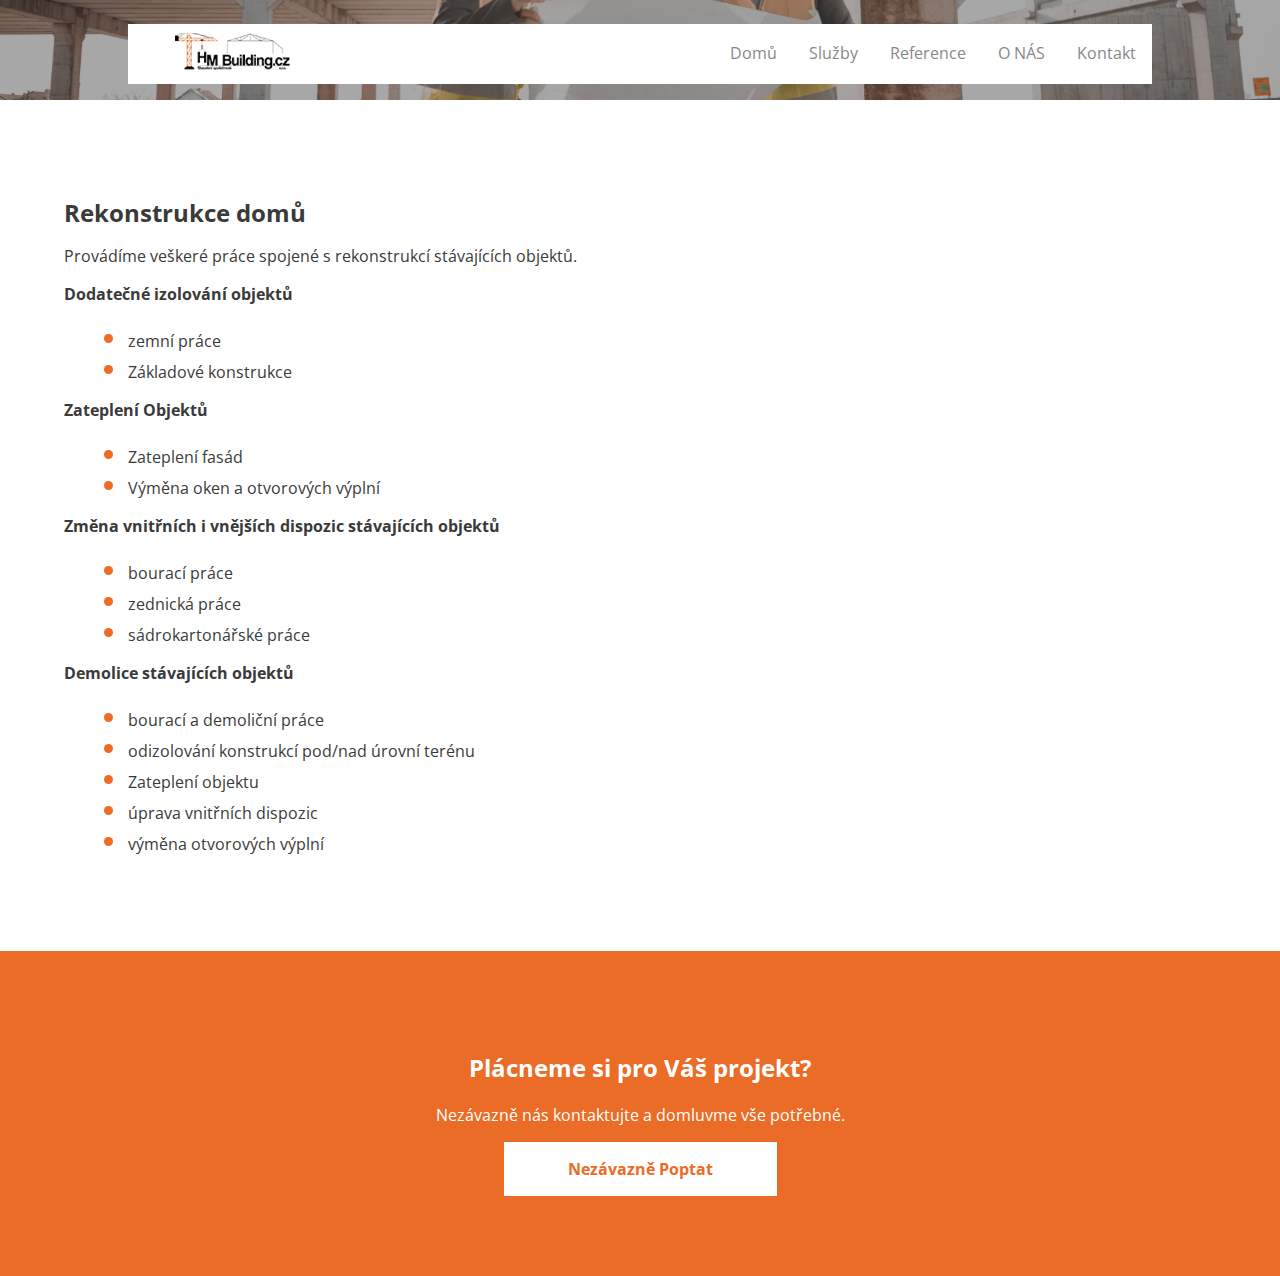
<file: Rekonstrukce.html>
<!DOCTYPE html>
<html lang="en">
<head>
    <meta charset="UTF-8">
    <meta http-equiv="X-UA-Compatible" content="IE=edge">
    <meta name="viewport" content="width=device-width, initial-scale=1.0">
    <link rel="stylesheet" href="./css/main.css">
    <script src="./scripts/main.js"></script>
    <title>Document</title>
</head>
<body>
    <header class="header-others">
        <nav class="navbar" id="home">
            <a href="./index.html"><img class="navbar-logo" src="./media/logo.png" alt="logo"></a>
            <div class="hamburgermenu">
                <div class="hamburgermenu-text">MENU</div>
                <div class="hamburgermenu-line"></div>
                <div class="hamburgermenu-line"></div>
                <div class="hamburgermenu-line"></div>
            </div>
            <ul class="menu">
                <li class="menu__item"><a href="./index.html#home">Domů</a></li>
                <li class="menu__item"><a href="./index.html#sluzby">Služby</a></li>
                <li class="menu__item"><a href="./reference.html">Reference</a></li>
                <li class="menu__item"><a href="./About.html">O NÁS</a></li>
                <li class="menu__item"><a href="./kontakt.html">Kontakt</a></li>
            </ul>
        </nav>
    </header>
    <main class="main">
        <h2 class="top-padding">Rekonstrukce domů</h2>
        <p>Provádíme veškeré práce spojené s rekonstrukcí stávajících objektů.</p>
        <p class="NoMargin"><b>Dodatečné izolování objektů</b></p>
        <ul class="orange-list">
            <li class="orange-list-item">zemní práce</li>
            <li class="orange-list-item">Základové konstrukce</li>
        </ul>
        <p class="NoMargin"><b>Zateplení Objektů</b></p>
        <ul class="orange-list">
            <li class="orange-list-item">Zateplení fasád</li>
            <li class="orange-list-item">Výměna oken a otvorových výplní</li>
        </ul>
        <p class="NoMargin"><b>Změna vnitřních i vnějších dispozic stávajících objektů</b></p>
        <ul class="orange-list">
            <li class="orange-list-item">bourací práce</li>
            <li class="orange-list-item">zednická práce</li>
            <li class="orange-list-item">sádrokartonářské práce</li>
        </ul>
        <p class="NoMargin"><b>Demolice stávajících objektů</b></p>
        <ul class="orange-list">
            <li class="orange-list-item">bourací a demoliční práce</li>
            <li class="orange-list-item">odizolování konstrukcí pod/nad úrovní terénu</li>
            <li class="orange-list-item">Zateplení objektu</li>
            <li class="orange-list-item">úprava vnitřních dispozic</li>
            <li class="orange-list-item">výměna otvorových výplní</li>
        </ul>
    </main>
    <footer class="footer">
        <div class="footer__text">
            <h2 class="white footer--top-padding">Plácneme si pro Váš projekt?</h2>
            <p class="white">Nezávazně nás kontaktujte a domluvme vše potřebné.</p>
            <div class="btn--center"><a class="btn btn--white" href="#">Nezávazně Poptat</a></div>
        </div>
    </footer>
</body>
</file>
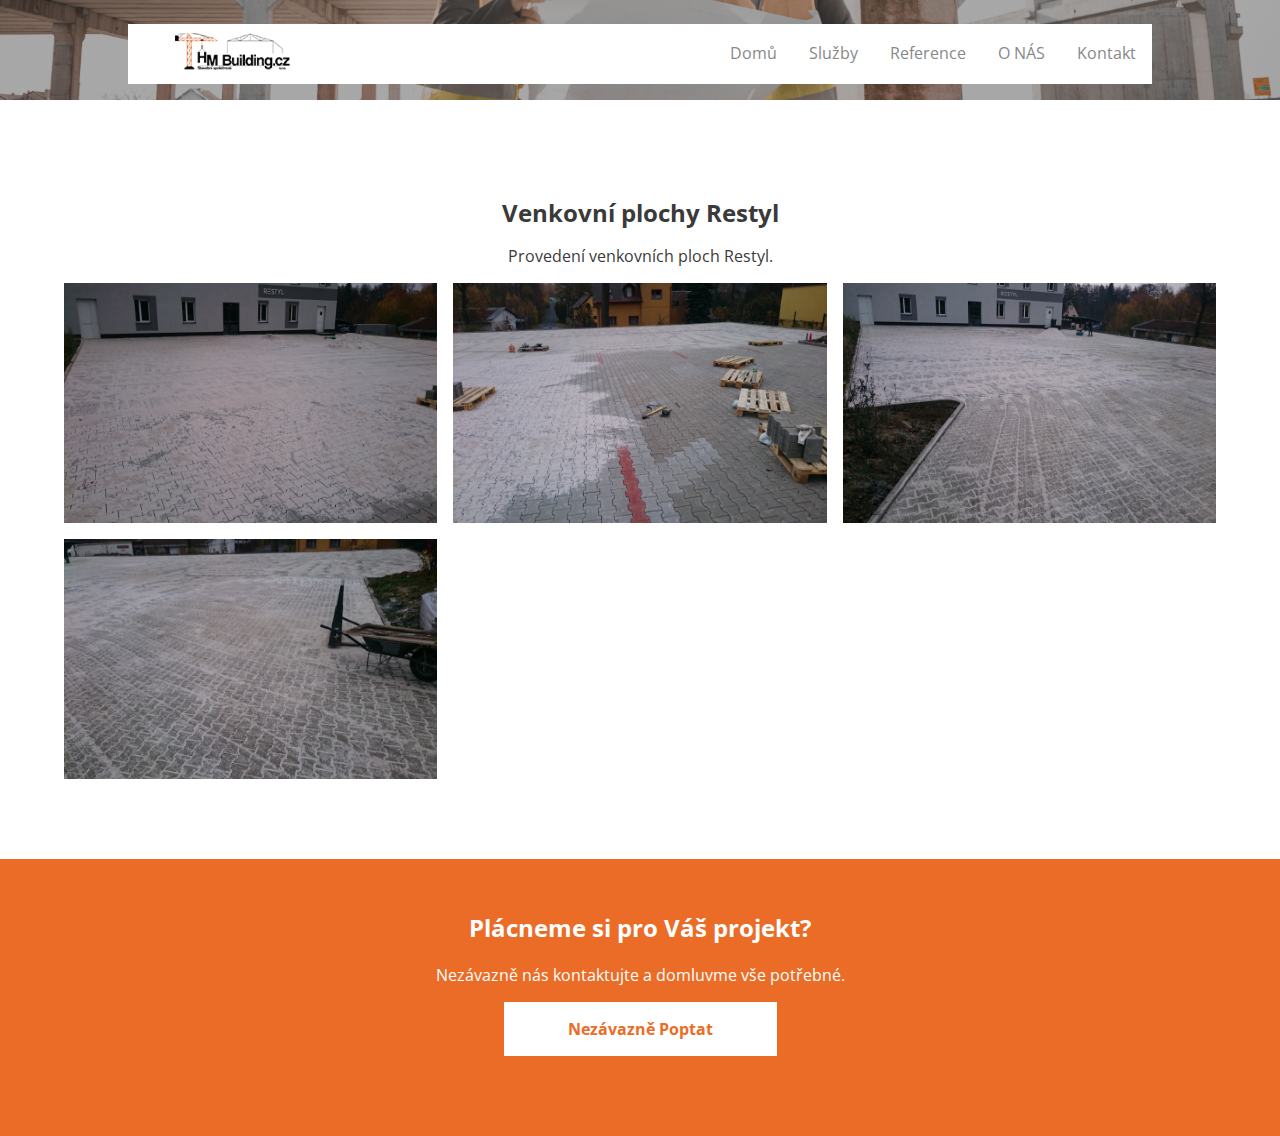
<file: Restyl.html>
<!DOCTYPE html>
<html lang="en">
<head>
    <meta charset="UTF-8">
    <meta http-equiv="X-UA-Compatible" content="IE=edge">
    <meta name="viewport" content="width=device-width, initial-scale=1.0">
    <link rel="stylesheet" href="./css/main.css">
    <script src="./scripts/main.js"></script>
    <title>Document</title>
</head>
<body>
    <header class="header-others">
        <nav class="navbar" id="home">
            <a href="./index.html"><img class="navbar-logo" src="./media/logo.png" alt="logo"></a>
            <div class="hamburgermenu">
                <div class="hamburgermenu-text">MENU</div>
                <div class="hamburgermenu-line"></div>
                <div class="hamburgermenu-line"></div>
                <div class="hamburgermenu-line"></div>
            </div>
            <ul class="menu">
                <li class="menu__item"><a href="./index.html#home">Domů</a></li>
                <li class="menu__item"><a href="./index.html#sluzby">Služby</a></li>
                <li class="menu__item"><a href="./reference.html">Reference</a></li>
                <li class="menu__item"><a href="./About.html">O NÁS</a></li>
                <li class="menu__item"><a href="./kontakt.html">Kontakt</a></li>
            </ul>
        </nav>
    </header>
    <main class="main center">
        <h2 class="top-padding">Venkovní plochy Restyl</h2>
        <p>Provedení venkovních ploch Restyl.</p>
        <div class="gallery gap">
            <img class="img gallery-item" src="./media/reference/plochy-restyl/reference-restyl-01.jpeg" alt="Restyl">
            <img class="img gallery-item" src="./media/reference/plochy-restyl/reference-restyl-02.jpeg" alt="Restyl">
            <img class="img gallery-item" src="./media/reference/plochy-restyl/reference-restyl-03.jpeg" alt="Restyl">
            <img class="img gallery-item" src="./media/reference/plochy-restyl/reference-restyl-04.jpeg" alt="Restyl">
        </div>
    </main>
    <footer class="footer">
        <div class="footer__text">
            <h2 class="white">Plácneme si pro Váš projekt?</h2>
            <p class="white">Nezávazně nás kontaktujte a domluvme vše potřebné.</p>
            <div class="btn--center"><a class="btn btn--white" href="#">Nezávazně Poptat</a></div>
        </div>
    </footer>
</body>
</file>
<file: css/main.css>
@font-face {
    font-family: "Open Sans";
    src: url("../fonts/Open_Sans/OpenSans-VariableFont_wdth\,wght.ttf");
}
html {
    scroll-behavior: smooth;
    font-family: "Open Sans";
    color: var(--text);
    font-size: 16px;
    font-weight: 400;
}
:root{
    --primary: #EB6C27;
    --btn--filled:#EB6C27;
    --text: #3A3A3A;
    --text--gray: #888888;
    --bg:  #FFFFFF;
}
body{
    margin: 0;
}
a{
    text-decoration: none;
    color: var(--text);
    display: inline-block;
}
.main {
    display: grid;
    justify-content: center;
    grid-template-columns: 0.9fr;
}
.gallery{
    display: grid;
    grid-auto-flow: dense;
    justify-content: center;
    grid-template-columns: 0.9fr;
    grid-auto-rows: 15em;
}
.ratio1to2{
    grid-row: span 2;
}
/*NAVBAR*/
.navbar-logo{
    padding-left: 2em;
}
.hamburgermenu{
    padding-right: 2em;
    font-size: 0.8em;
}
.hamburgermenu-line{
    width: 40px;
    height: 7px;
    background: linear-gradient(90deg, #EB6C27 0%, #FFBE9A 100%);
}

.hamburgermenu{
    display: flex;
    text-decoration: none;
    text-align: center;
    flex-direction: column;
    gap: 5px;
}

.navbar{
    display: flex;
    justify-content: space-between;
    width: 100vw;
    align-items: center;
    background-color: var(--bg);
    height: 60px;
}
.navbar--absolute{
    top: 0;
    position: absolute;
}

.navbar-logo{
    width: 9em;
}
/*MENU*/

.menu{
    display: none;
    flex-direction: column;
    position: absolute;
    width: 90vw;
    background-color: var(--primary);
    list-style: none;
    right: 20px;
    top: 80px;
    margin:0;
    padding: 0 ;
}
.menu.active {
    display: flex;
}
.menu.active::before {
    content: "";
    width: 0;
    height: 0;
    border-left: 14px solid transparent;
    border-right: 14px solid transparent;
    border-bottom: 20px solid var(--primary);
    top: -20px;
    right: 0.5em;
    position: absolute;
}

.menu__item{
    color: var(--bg);
    margin: 1em 1.5em;
    text-decoration: underline;

}
.menu__item > a{
    color: var(--bg);
}
.menu--left{
    text-align: left;
}

/*MAIN HEADER*/
.header-main {
    display:flex;
    background: linear-gradient(0deg, rgba(36, 36, 36, 0.4), rgba(36, 36, 36, 0.4)), linear-gradient(180deg, rgba(255, 255, 255, 0.1) 0%, rgba(255, 255, 255, 0) 100%), linear-gradient(180deg, #42332A 0%, rgba(255, 255, 255, 0) 100%) ,url("../media/pageheader-1920w.jpg");
    background-position: center;  
    background-blend-mode: normal, normal, hue, normal;
    background-repeat: no-repeat; 
    background-size: cover;
    min-height: 269px;
    width: 100vw;
    justify-content: center;
    align-items:flex-end;
}

.header__text{
    bottom: 0;
    color: var(--bg);
    padding-bottom: 1em;
    text-align: center;
}
.header__text > *{
    margin: 0;
}
.header__text--1{
    font-weight: 800;
    font-size: 2em;
}
.header__text--2{
    font-size: 0.7em;
    font-weight: 300;
}
.services__header-heading{
    font-size: 1.5em;
    font-weight: bold;
}   
.orange{
    color: var(--primary);
}
.img {
    width: 100%;
    height: auto;
}
.services__header{
    margin-bottom: 5em;
    text-align: center;
}
h2{
    font-size: 1.5em;
}
h1{
    font-size: 2.5em;
}
.section{
    margin-top: 0;
    margin-bottom: 2em;
}
.section-btn{
    display: inline-block;
    padding:  0.5em;
    text-align: center;
    color: #EB6C27;
    border: 1px dashed var(--primary);
}
.section:nth-child(2n + 1) > img{
    border-bottom-left-radius: 4em;

}
.section:nth-child(2n) > img{
    border-bottom-right-radius: 2em;

}
.header__trust{
    background: linear-gradient(0deg, rgba(36, 36, 36, 0.8), rgba(36, 36, 36, 0.8)), linear-gradient(180deg, rgba(66, 51, 42, 0.4) 0%, rgba(255, 255, 255, 0) 100%), url("../media/background-CTAblock-4460w.jpg");
    background-position: center;  
    background-blend-mode: normal, normal, hue, normal;
    background-repeat: no-repeat; 
    background-size: cover;
    width: 100vw;
    color: white;
    padding: 1em 0;
}
.header__trust > *{
    margin-left: 2em;
}
.reference{
    text-align: center;
    margin-top: 2em;
}
.reference-text > p:first-of-type{
    font-weight: bold;
    font-size: 1.5em;
}
.btn{
    text-align: center;
    padding: 1em 4em;
    background-color: var(--primary);
    color: var(--bg);
    font-weight: 700;
}
.btn--white{
    color: var(--primary);
    background-color: var(--bg);
}
.btn--center{
    display: flex;
    justify-content: center;
}
.footer {
    display: flex;
    margin-top: 5em;
    padding-bottom: 5em;
    padding-top: 2em;;
    background-color: var(--primary);
    justify-content: center;
}
.white{
    color: white;
}
.footer__text{
    width: 80%;
    text-align: center;
    justify-content: center;
}

.orange-list{
    padding-left: 1.5em;
    list-style: disc;
}
.orange-list-item::marker{
    color: var(--primary);
    font-size: 1.5em;

}
.gap{
    gap: 1em;
}
.top-padding{
    padding-top: 4em;
    margin: 0;
}
.footer--top-padding{
    padding-top: 2em;
}
.NoMargin{
    margin: 0;
}
.Kontakt__list{
    font-weight: bold;
    color: var(--primary);
    list-style-type: none;
}
.center{
    text-align: center;
}
.gallery-item{
    height: 100%;
}
.icon{
    width: 3em;
    height:3em;
}
@media only screen and (min-width: 760px){
    html > *{
        font-size: 16px;
    }

    .main--flex{
        display: flex;
    }
    .services__header{
        text-align: center;
    }
    .section{
        display: grid;
        grid-auto-flow: dense;
        grid-template-columns: 1fr 1fr;
        gap: 3em;
    }

    .section-img{
        width: 40vw;
        height: 100%
    }
    .section:nth-child(2n + 1) > img{
        grid-column: 2;
    
    }
    .gallery-img{
        height:100%;
    }
    .reference--grid{
        display: grid;
        grid-template-columns: 1fr 1fr 1fr;
        gap: 2em;
    }
    .gallery{
        grid-template-columns: 1fr 1fr 1fr;
    }
    .orange-list{
        padding-left: 4em;
    }
    .Kontakt__list{
        padding-left: 4em;
    }
    .Kontakt__list-element{
        color: var(--primary);
    }
    .Kontakt--grid{
        display: grid;
        grid-template-columns: 1fr 1fr;
    }

    .navbar{
        display: flex;
        width: 80vw;
        top: 1.5em;
        position: absolute;
    }
    .hamburgermenu{
        display: none;
    }
    .menu{
        
        display: flex;
        width: fit-content ;
        background-color: rgba(255, 255, 255, 0);
        flex-direction: row;
        right: 0;
        top: 0;
        
    }
    .menu__item > a{
        color: var(--text--gray);
        
    }
    .menu__item{
        text-decoration: none;
        margin: 1.1em 1em;
    }
    .header-others{
        display:flex;
        background: linear-gradient(0deg, rgba(36, 36, 36, 0.4), rgba(36, 36, 36, 0.4)), linear-gradient(180deg, rgba(255, 255, 255, 0.1) 0%, rgba(255, 255, 255, 0) 100%), linear-gradient(180deg, #42332A 0%, rgba(255, 255, 255, 0) 100%) ,url("../media/pageheader-1920w.jpg");
        background-position: center;  
        background-blend-mode: normal, normal, hue, normal;
        background-repeat: no-repeat; 
        background-size: cover;
        height: 100px;
        width: 100vw;
        justify-content: center;
        align-items:flex-end;
    }
    .kontakt-heading{
        text-align: center;
        grid-column: span 2;
    }
}
@media only screen and (min-width: 961px){
    html{
        font-size: 18px;
    }
}
@media only screen and (min-width: 1281px){ 
    html{
        font-size: 20px;
    }
    .reference{
        position: relative;
    }
    .reference-text{
        display: flex;
        flex-direction: column;
        justify-content: center;
        width: 100%;
        height: 100%;
        position: absolute;
        top: 0%;
        color: rgba(255, 255, 255, 0);
    }
    .reference-img{
        height: 100%;
    }
    .reference-text:hover{
        background-color: rgba(235, 108, 39, 0.8);;
        color: var(--bg)
    }
}
</file>
<file: css/form.css>
.form {
    width: 100%;
  }
  
  .form__item {
    width: 100%;
    display: flex;
    flex-direction: column;
    margin-top: 1em;
  }
  
  .form__item__input {
    margin-top: .25em;
    border: 1px solid var(--primary);
    padding: .5em;
    background-color: var(--white);
  }
</file>
